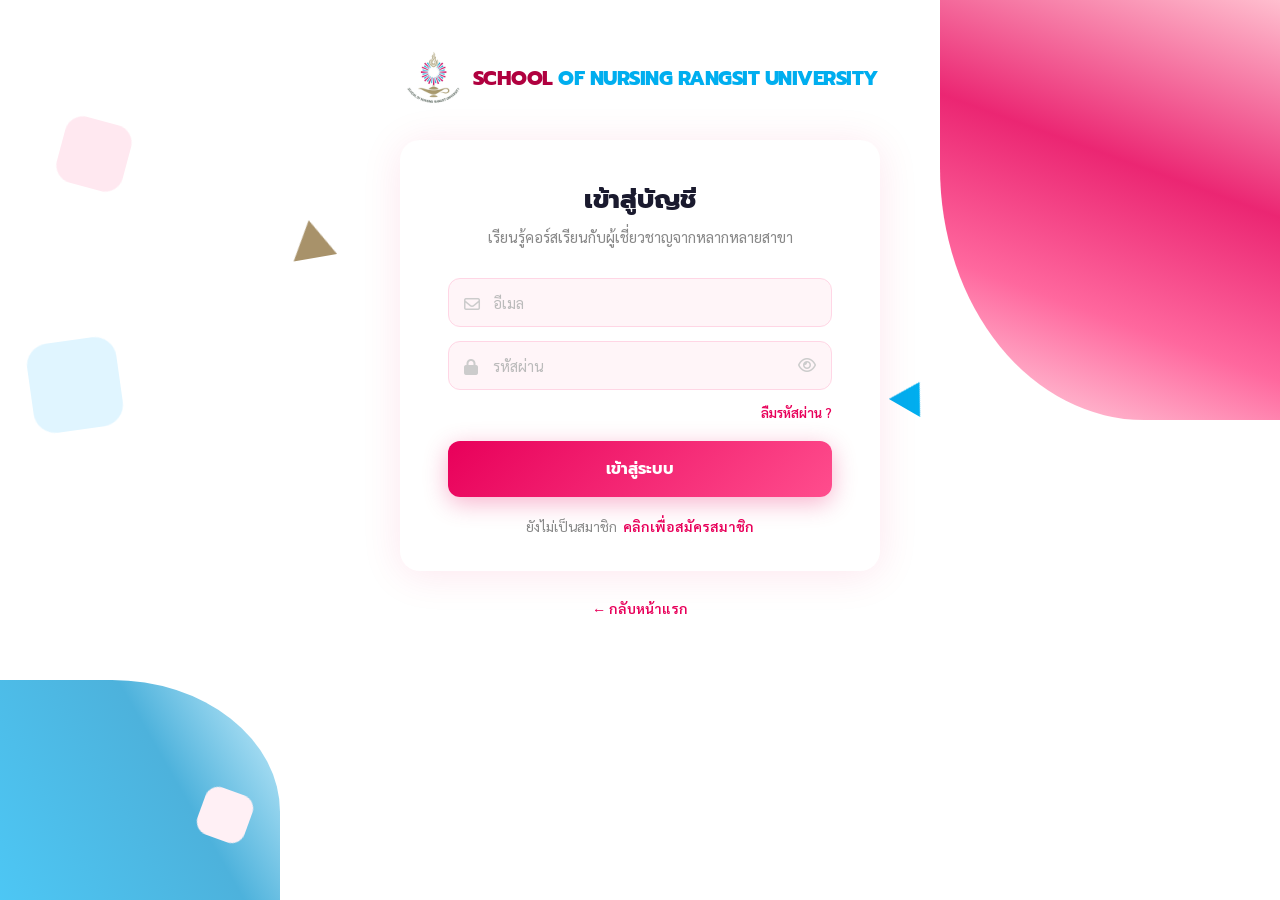
<file: assessment.html>
<!DOCTYPE html>
<html lang="th">
<head>
<meta charset="UTF-8">
<meta name="viewport" content="width=device-width, initial-scale=1.0">
<title>แบบทดสอบ — SCHOOL OF NURSING RANGSIT UNIVERSITY</title>
<link rel="icon" type="image/jpg" href="https://raw.githubusercontent.com/airsrevice-collab/Antos/main/logo.jpg">
<link href="https://fonts.googleapis.com/css2?family=Prompt:wght@300;400;500;600;700;800;900&family=Sarabun:wght@300;400;500;600&display=swap" rel="stylesheet">
<link rel="stylesheet" href="https://cdnjs.cloudflare.com/ajax/libs/font-awesome/6.5.0/css/all.min.css">
<link rel="stylesheet" href="responsive.css">
<style>
:root{--pink:#E8005A;--pink-light:#FF4D8D;--blue:#00AEEF;--gold:#A8926A;--purple:#7C3AED;--purple-light:#9B59D0;--bg:#F8F9FC;--text:#1A1A2E;--text-muted:#6b7280;--border:#e5e7eb;--radius:16px;--shadow:0 4px 24px rgba(0,0,0,0.07)}
*{box-sizing:border-box;margin:0;padding:0}
body{font-family:'Sarabun',sans-serif;background:var(--bg);color:var(--text);min-height:100vh;display:flex}

/* SIDEBAR */
.sidebar{width:220px;min-height:100vh;background:#fff;border-right:1px solid var(--border);padding:24px 0;display:flex;flex-direction:column;position:fixed;top:0;left:0;bottom:0}
.sidebar-logo{padding:0 20px 24px;border-bottom:1px solid var(--border);margin-bottom:16px}
.sidebar-logo img{width:36px;height:36px;object-fit:contain;border-radius:8px}
.sidebar-menu{padding:0 12px;flex:1}
.sidebar-label{font-size:11px;font-weight:700;color:var(--text-muted);letter-spacing:1.5px;text-transform:uppercase;padding:8px 8px 4px;margin-bottom:4px}
.sidebar-item{display:flex;align-items:center;gap:10px;padding:10px 12px;border-radius:10px;text-decoration:none;font-size:14px;color:var(--text-muted);transition:all .2s;cursor:pointer;margin-bottom:2px}
.sidebar-item:hover{background:#f3f4f6;color:var(--text)}
.sidebar-item.active{background:rgba(124,58,237,0.08);color:var(--purple)}
.sidebar-item i{width:18px;font-size:15px}
.sidebar-footer{padding:16px 20px;border-top:1px solid var(--border)}
.sidebar-footer a{display:flex;align-items:center;gap:8px;font-size:13px;color:var(--text-muted);text-decoration:none;transition:color .2s}
.sidebar-footer a:hover{color:var(--purple)}

/* MAIN */
.main{margin-left:220px;flex:1;padding:40px 48px;min-height:100vh}

/* HEADER NAV */
.top-nav{display:flex;justify-content:flex-end;margin-bottom:40px}
.top-avatar{width:40px;height:40px;border-radius:50%;background:linear-gradient(135deg,var(--pink),var(--pink-light));display:flex;align-items:center;justify-content:center;font-family:'Prompt',sans-serif;font-size:16px;font-weight:700;color:#fff;cursor:pointer}

/* PAGE: LIST */
.page-title{font-family:'Prompt',sans-serif;font-size:28px;font-weight:800;color:var(--text);margin-bottom:12px;display:flex;align-items:center;gap:12px}
.page-title-dot{width:28px;height:28px;border-radius:50%;background:linear-gradient(135deg,var(--purple),var(--purple-light));display:flex;align-items:center;justify-content:center;color:#fff;font-size:14px}
.page-sub{font-size:15px;color:var(--text-muted);line-height:1.7;margin-bottom:36px;max-width:600px}

.providers-grid{display:grid;grid-template-columns:repeat(2,1fr);gap:20px;max-width:860px}
.provider-card{background:#fff;border-radius:16px;overflow:hidden;box-shadow:var(--shadow);border:1px solid var(--border);transition:all .2s;cursor:pointer}
.provider-card:hover{transform:translateY(-4px);box-shadow:0 12px 32px rgba(0,0,0,0.1);border-color:var(--purple)}
.provider-thumb{height:180px;background:#f3f4f6;display:flex;align-items:center;justify-content:center;padding:24px}
.provider-thumb img{max-width:160px;max-height:120px;object-fit:contain}
.provider-body{padding:20px 24px}
.provider-label{font-size:11px;font-weight:700;color:var(--text-muted);letter-spacing:1px;text-transform:uppercase;margin-bottom:8px}
.provider-name{font-family:'Prompt',sans-serif;font-size:17px;font-weight:700;color:var(--text);margin-bottom:10px}
.provider-desc{font-size:13px;color:var(--text-muted);line-height:1.6;margin-bottom:16px;display:-webkit-box;-webkit-line-clamp:2;-webkit-box-orient:vertical;overflow:hidden}
.provider-count{display:flex;align-items:center;gap:6px;font-size:13px;color:var(--text-muted)}
.provider-count i{color:var(--purple)}

/* PAGE: INTRO */
.intro-wrap{display:grid;grid-template-columns:1fr 1fr;gap:60px;align-items:center;max-width:960px;margin:60px auto 0}
.intro-greeting{font-size:16px;color:var(--text-muted);margin-bottom:12px}
.intro-greeting span{font-weight:700;color:var(--text)}
.intro-heading{font-family:'Prompt',sans-serif;font-size:20px;font-weight:700;color:var(--text-muted);margin-bottom:8px}
.intro-title{font-family:'Prompt',sans-serif;font-size:52px;font-weight:900;color:var(--purple);line-height:1.05;margin-bottom:12px}
.intro-sub{font-family:'Prompt',sans-serif;font-size:20px;font-weight:600;color:var(--text);margin-bottom:24px}
.intro-list{list-style:none;display:flex;flex-direction:column;gap:10px;margin-bottom:32px}
.intro-list li{display:flex;align-items:center;gap:10px;font-size:15px;color:var(--text-muted)}
.intro-list li i{color:var(--purple);font-size:16px}
.btn-start{background:linear-gradient(135deg,var(--purple),var(--purple-light));color:#fff;border:none;padding:14px 36px;border-radius:10px;font-family:'Prompt',sans-serif;font-size:16px;font-weight:700;cursor:pointer;transition:all .2s;box-shadow:0 6px 24px rgba(124,58,237,0.3)}
.btn-start:hover{transform:translateY(-2px)}
.intro-visual{position:relative}
.intro-visual img{width:100%;border-radius:16px;object-fit:cover}
.skill-badge{position:absolute;background:#fff;border-radius:12px;padding:8px 14px;box-shadow:0 4px 16px rgba(0,0,0,0.12);display:flex;align-items:center;gap:8px;font-size:12px;font-weight:600;color:var(--text)}
.skill-badge.top{top:20px;right:-10px}
.skill-badge.mid{bottom:80px;left:-20px}
.skill-badge.bot{bottom:20px;right:20px}
.skill-badge img{width:24px;height:24px;object-fit:contain}

/* PAGE: SELECT */
.select-wrap{text-align:center;margin-bottom:40px}
.select-title{font-family:'Prompt',sans-serif;font-size:26px;font-weight:800;color:var(--text);margin-bottom:8px}
.select-title span{color:var(--purple)}
.select-sub{font-size:15px;color:var(--text-muted)}
.progress-bar{width:200px;height:4px;background:var(--border);border-radius:99px;margin:12px auto 0;overflow:hidden}
.progress-fill{height:100%;background:var(--purple);border-radius:99px;transition:width .3s}

.skills-grid{display:grid;grid-template-columns:repeat(2,1fr);gap:16px;max-width:780px;margin:0 auto 24px}
.skill-card{background:#fff;border:1.5px solid var(--border);border-radius:14px;padding:20px 24px;display:flex;align-items:center;gap:16px;cursor:pointer;transition:all .2s;text-align:left}
.skill-card:hover{border-color:var(--purple);background:rgba(124,58,237,0.04)}
.skill-card-icon{width:44px;height:44px;border-radius:10px;background:#f3f4f6;display:flex;align-items:center;justify-content:center;font-size:22px;flex-shrink:0}
.skill-card-info{}
.skill-card-name{font-family:'Prompt',sans-serif;font-size:15px;font-weight:700;color:var(--text);margin-bottom:4px}
.skill-card-meta{font-size:12px;color:var(--text-muted)}
.skill-card-btn{margin-left:auto;background:transparent;border:1.5px solid var(--purple);color:var(--purple);padding:6px 14px;border-radius:8px;font-size:12px;font-weight:700;cursor:pointer;white-space:nowrap;font-family:'Sarabun',sans-serif;transition:all .2s;flex-shrink:0}
.skill-card-btn:hover{background:var(--purple);color:#fff}

.suggest-box{background:var(--purple);border-radius:14px;padding:24px 32px;text-align:center;max-width:780px;margin:0 auto}
.suggest-title{font-family:'Prompt',sans-serif;font-size:16px;font-weight:700;color:#fff;margin-bottom:12px}
.suggest-btn{background:transparent;border:2px solid rgba(255,255,255,0.5);color:#fff;padding:10px 24px;border-radius:8px;font-family:'Prompt',sans-serif;font-size:14px;font-weight:700;cursor:pointer;transition:all .2s}
.suggest-btn:hover{background:rgba(255,255,255,0.15)}

/* MODAL */
.modal-overlay{position:fixed;inset:0;background:rgba(0,0,0,0.3);z-index:999;display:flex;align-items:center;justify-content:center;opacity:0;pointer-events:none;transition:opacity .2s}
.modal-overlay.show{opacity:1;pointer-events:auto}
.modal{background:#fff;border-radius:20px;padding:32px;max-width:500px;width:90%;transform:translateY(20px);transition:transform .2s;box-shadow:0 20px 60px rgba(0,0,0,0.15)}
.modal-overlay.show .modal{transform:translateY(0)}
.modal-title{font-family:'Prompt',sans-serif;font-size:20px;font-weight:800;color:var(--text);margin-bottom:12px}
.modal-desc{font-size:14px;color:var(--text-muted);line-height:1.7;margin-bottom:20px}
.modal-section-title{font-family:'Prompt',sans-serif;font-size:14px;font-weight:700;color:var(--text);margin-bottom:12px}
.modal-section-sub{font-size:12px;color:var(--purple);margin-bottom:12px}
.modal-skills{display:grid;grid-template-columns:repeat(3,1fr);gap:10px;margin-bottom:24px}
.modal-skill-item{display:flex;flex-direction:column;align-items:flex-start;gap:4px}
.modal-skill-icon{width:36px;height:36px;border-radius:8px;display:flex;align-items:center;justify-content:center;font-size:18px;margin-bottom:4px}
.modal-skill-name{font-size:12px;font-weight:700;color:var(--text)}
.modal-skill-cat{font-size:11px;color:var(--text-muted)}
.btn-modal-start{width:100%;background:linear-gradient(135deg,var(--purple),var(--purple-light));color:#fff;border:none;padding:14px;border-radius:10px;font-family:'Prompt',sans-serif;font-size:15px;font-weight:700;cursor:pointer;transition:all .2s}
.btn-modal-start:hover{transform:translateY(-1px)}

/* pages */
.page{display:none}
.page.active{display:block}
</style>
</head>
<body>

<!-- SIDEBAR -->
<div class="sidebar">
  <div class="sidebar-logo">
    <img src="https://raw.githubusercontent.com/airsrevice-collab/Antos/main/logo.jpg" alt="Logo">
  </div>
  <div class="sidebar-menu">
    <div class="sidebar-label">รายการแบบทดสอบ</div>
    <a class="sidebar-item active" onclick="showPage('list')">
      <i class="fa-regular fa-square"></i> แบบทดสอบ
    </a>
    <a class="sidebar-item" href="#">
      <i class="fa-solid fa-list-ol"></i> ผลคะแนนสอบ
    </a>
  </div>
  <div class="sidebar-footer">
    <a href="dashboard.html">
      <a class="sidebar-item" href="my-courses.html"><i class="fa-regular fa-rectangle-list"></i> การเรียนของฉัน</a>
    </a>
  </div>
</div>

<!-- MAIN -->
<div class="main">
  <div class="top-nav">
    <button class="hamburger-btn" onclick="toggleSidebar()">
      <i class="fa-solid fa-bars"></i>
    </button>
    <div class="top-avatar" id="topAvatar">J</div>
  </div>

  <!-- PAGE 1: LIST -->
  <div class="page active" id="page-list">
    <div class="page-title">
      <div class="page-title-dot"><i class="fa-solid fa-chevron-right" style="font-size:12px"></i></div>
      เส้นทางการวัดระดับของคุณเริ่มต้นที่นี่
    </div>
    <p class="page-sub">วัดระดับความเหมาะสมกับอาชีพของคุณด้วย แบบทดสอบทักษะตามสายงานอาชีพ ที่สร้างโดยผู้เชี่ยวชาญเพื่อช่วยให้คุณเตรียมพร้อมสู่เส้นทางการทำงานที่มีประสิทธภาพ</p>

    <div class="providers-grid">
      <div class="provider-card" onclick="showPage('intro')">
        <div class="provider-thumb">
          <img src="https://raw.githubusercontent.com/airsrevice-collab/Antos/main/logo.jpg" alt="RSU Nursing">
        </div>
        <div class="provider-body">
          <div class="provider-label">PROVIDER</div>
          <div class="provider-name">School of Nursing RSU</div>
          <div class="provider-desc">คณะพยาบาลศาสตร์ มหาวิทยาลัยรังสิต มุ่งมั่นพัฒนาบุคลากรทางการพยาบาลที่มีคุณภาพและมาตรฐานสากล</div>
          <div class="provider-count"><i class="fa-regular fa-book"></i> 4 Assessment</div>
        </div>
      </div>
      <div class="provider-card" onclick="showPage('intro')">
        <div class="provider-thumb" style="background:#f9f9f9">
          <div style="font-family:'Prompt',sans-serif;font-size:32px;font-weight:900;color:#333">DIGITAL<br><span style="color:#E8005A">ASSESSMENT</span></div>
        </div>
        <div class="provider-body">
          <div class="provider-label">PROVIDER</div>
          <div class="provider-name">Digital Assessment Thailand</div>
          <div class="provider-desc">สมาคมทดสอบทักษะดิจิทัลไทย องค์กรที่ก่อตั้งขึ้นเพื่อส่งเสริมการพัฒนาและยกระดับทักษะดิจิทัล</div>
          <div class="provider-count"><i class="fa-regular fa-book"></i> 1 Assessment</div>
        </div>
      </div>
    </div>
  </div>

  <!-- PAGE 2: INTRO -->
  <div class="page" id="page-intro">
    <div class="intro-wrap">
      <div>
        <div class="intro-greeting">👋 ยินดีต้อนรับสู่ Skill Bank <span id="introName">ผู้ใช้งาน</span>!</div>
        <div class="intro-heading">การวัดระดับทักษะด้าน</div>
        <div class="intro-title">Nursing</div>
        <div class="intro-sub">กับแบบทดสอบโดยผู้เชี่ยวชาญของเรา</div>
        <ul class="intro-list">
          <li><i class="fa-regular fa-circle-check"></i> วัดระดับทักษะดิจิทัลของคุณ</li>
          <li><i class="fa-regular fa-circle-check"></i> ส่งเสริมอาชีพของคุณ</li>
          <li><i class="fa-regular fa-circle-check"></i> ความมั่นคงในอนาคต</li>
        </ul>
        <button class="btn-start" onclick="showPage('select')">เริ่มต้นวัดระดับ</button>
      </div>
      <div class="intro-visual">
        <div style="background:linear-gradient(135deg,#f0f0f8,#e8e0ff);border-radius:20px;height:320px;display:flex;align-items:center;justify-content:center;position:relative">
          <i class="fa-solid fa-user-nurse" style="font-size:100px;color:#7C3AED;opacity:0.3"></i>
          <div class="skill-badge top">
            <i class="fa-solid fa-stethoscope" style="color:#E8005A"></i> Clinical Skills
          </div>
          <div class="skill-badge mid">
            <i class="fa-solid fa-heart-pulse" style="color:#00AEEF"></i> Patient Care
          </div>
          <div class="skill-badge bot">
            <i class="fa-solid fa-pills" style="color:#A8926A"></i> Pharmacology
          </div>
        </div>
      </div>
    </div>
  </div>

  <!-- PAGE 3: SELECT -->
  <div class="page" id="page-select">
    <div class="select-wrap">
      <div class="select-title">จาก <span>Nursing Skills</span> ตำแหน่งใดที่คุณต้องการวัดระดับ?</div>
      <div class="select-sub">เลือกคำตอบที่เกี่ยวข้องมากที่สุด 1 ข้อ</div>
      <div class="progress-bar"><div class="progress-fill" style="width:40%"></div></div>
    </div>

    <div class="skills-grid">
      <div class="skill-card" onclick="openModal('Clinical Nurse','ทักษะการพยาบาลทางคลินิก','fa-stethoscope','#E8005A',['Clinical Assessment','Patient Care','Medication Management','Documentation','Communication'])">
        <div class="skill-card-icon"><i class="fa-solid fa-stethoscope" style="color:#E8005A"></i></div>
        <div class="skill-card-info">
          <div class="skill-card-name">Clinical Nurse</div>
          <div class="skill-card-meta">Nursing Skills · 6 ทักษะ</div>
        </div>
        <button class="skill-card-btn">วัดระดับทักษะนี้</button>
      </div>
      <div class="skill-card" onclick="openModal('ICU Nurse','ทักษะการพยาบาลผู้ป่วยวิกฤต','fa-heart-pulse','#00AEEF',['Critical Care','Ventilator Management','Hemodynamic Monitoring','Emergency Response','Advanced Assessment'])">
        <div class="skill-card-icon"><i class="fa-solid fa-heart-pulse" style="color:#00AEEF"></i></div>
        <div class="skill-card-info">
          <div class="skill-card-name">ICU Nurse</div>
          <div class="skill-card-meta">Nursing Skills · 5 ทักษะ</div>
        </div>
        <button class="skill-card-btn">วัดระดับทักษะนี้</button>
      </div>
      <div class="skill-card" onclick="openModal('Community Nurse','ทักษะการพยาบาลชุมชน','fa-house-medical','#10b981',['Community Assessment','Health Promotion','Disease Prevention','Home Care','Public Health'])">
        <div class="skill-card-icon"><i class="fa-solid fa-house-medical" style="color:#10b981"></i></div>
        <div class="skill-card-info">
          <div class="skill-card-name">Community Nurse</div>
          <div class="skill-card-meta">Nursing Skills · 5 ทักษะ</div>
        </div>
        <button class="skill-card-btn">วัดระดับทักษะนี้</button>
      </div>
      <div class="skill-card" onclick="openModal('Pediatric Nurse','ทักษะการพยาบาลเด็กและวัยรุ่น','fa-baby','#A8926A',['Child Assessment','Growth Monitoring','Vaccination','Family Education','Play Therapy'])">
        <div class="skill-card-icon"><i class="fa-solid fa-baby" style="color:#A8926A"></i></div>
        <div class="skill-card-info">
          <div class="skill-card-name">Pediatric Nurse</div>
          <div class="skill-card-meta">Nursing Skills · 5 ทักษะ</div>
        </div>
        <button class="skill-card-btn">วัดระดับทักษะนี้</button>
      </div>
    </div>

    <div class="suggest-box">
      <div class="suggest-title">บอกเราน้อยอยากวัดระดับทักษะด้านใด?</div>
      <button class="suggest-btn">+ แนะนำทักษะให้เรา</button>
    </div>
  </div>
</div>

<!-- MODAL -->
<div class="modal-overlay" id="modal">
  <div class="modal">
    <div class="modal-title" id="modalTitle">Clinical Nurse</div>
    <div class="modal-desc" id="modalDesc">ทักษะการพยาบาลทางคลินิก ทำหน้าที่ดูแลและให้การพยาบาลผู้ป่วยอย่างมีประสิทธิภาพ</div>
    <div class="modal-section-title">ทักษะที่จำเป็น</div>
    <div class="modal-section-sub" id="modalSub">เริ่มทักษอนแรกกันเลย!</div>
    <div class="modal-skills" id="modalSkills"></div>
    <button class="btn-modal-start" onclick="closeModal()">วัดระดับทักษะตำแหน่งนี้</button>
  </div>
</div>
<!-- Hamburger + Overlay สำหรับมือถือ -->
<div class="sidebar-overlay" id="sidebarOverlay" onclick="closeSidebar()"></div>
  
<script>
const user = JSON.parse(localStorage.getItem('user') || 'null');
if (!user) {
  window.location.href = 'Login.html';
} else {
  document.getElementById('topAvatar').textContent = user.firstName.charAt(0).toUpperCase();
  document.getElementById('introName').textContent = user.firstName + ' ' + user.lastName + '!';
}

function showPage(name) {
  document.querySelectorAll('.page').forEach(p => p.classList.remove('active'));
  document.getElementById('page-' + name).classList.add('active');
  document.querySelectorAll('.sidebar-item').forEach(i => i.classList.remove('active'));
}

const skillColors = {
  'fa-stethoscope': '#E8005A',
  'fa-heart-pulse': '#00AEEF', 
  'fa-house-medical': '#10b981',
  'fa-baby': '#A8926A',
  'fa-pills': '#7C3AED',
  'fa-syringe': '#FF6B35'
};

function openModal(title, desc, icon, color, skills) {
  document.getElementById('modalTitle').textContent = title;
  document.getElementById('modalDesc').textContent = desc + ' ทำหน้าที่ดูแลผู้ป่วยและให้การพยาบาลอย่างมีคุณภาพและมาตรฐาน ตามหลักวิชาชีพพยาบาลสากล';
  document.getElementById('modalSub').textContent = 'เริ่มทักษอนแรกกันเลย!';
  
  const icons = ['fa-stethoscope','fa-heart-pulse','fa-pills','fa-syringe','fa-house-medical'];
  const colors = ['#E8005A','#00AEEF','#7C3AED','#FF6B35','#10b981'];
  
  document.getElementById('modalSkills').innerHTML = skills.map((s, i) => `
    <div class="modal-skill-item">
      <div class="modal-skill-icon" style="background:${colors[i%colors.length]}20">
        <i class="fa-solid ${icons[i%icons.length]}" style="color:${colors[i%colors.length]};font-size:18px"></i>
      </div>
      <div class="modal-skill-name">${s}</div>
      <div class="modal-skill-cat">Nursing Skills</div>
    </div>
  `).join('');
  
  document.getElementById('modal').classList.add('show');
}

function closeModal() {
  document.getElementById('modal').classList.remove('show');
}

document.getElementById('modal').addEventListener('click', function(e) {
  if (e.target === this) closeModal();
});

function toggleSidebar() {
  document.querySelector('.sidebar').classList.toggle('open');
  document.getElementById('sidebarOverlay').classList.toggle('show');
}
function closeSidebar() {
  document.querySelector('.sidebar').classList.remove('open');
  document.getElementById('sidebarOverlay').classList.remove('show');
}
</script>
</body>
</html>
</file>
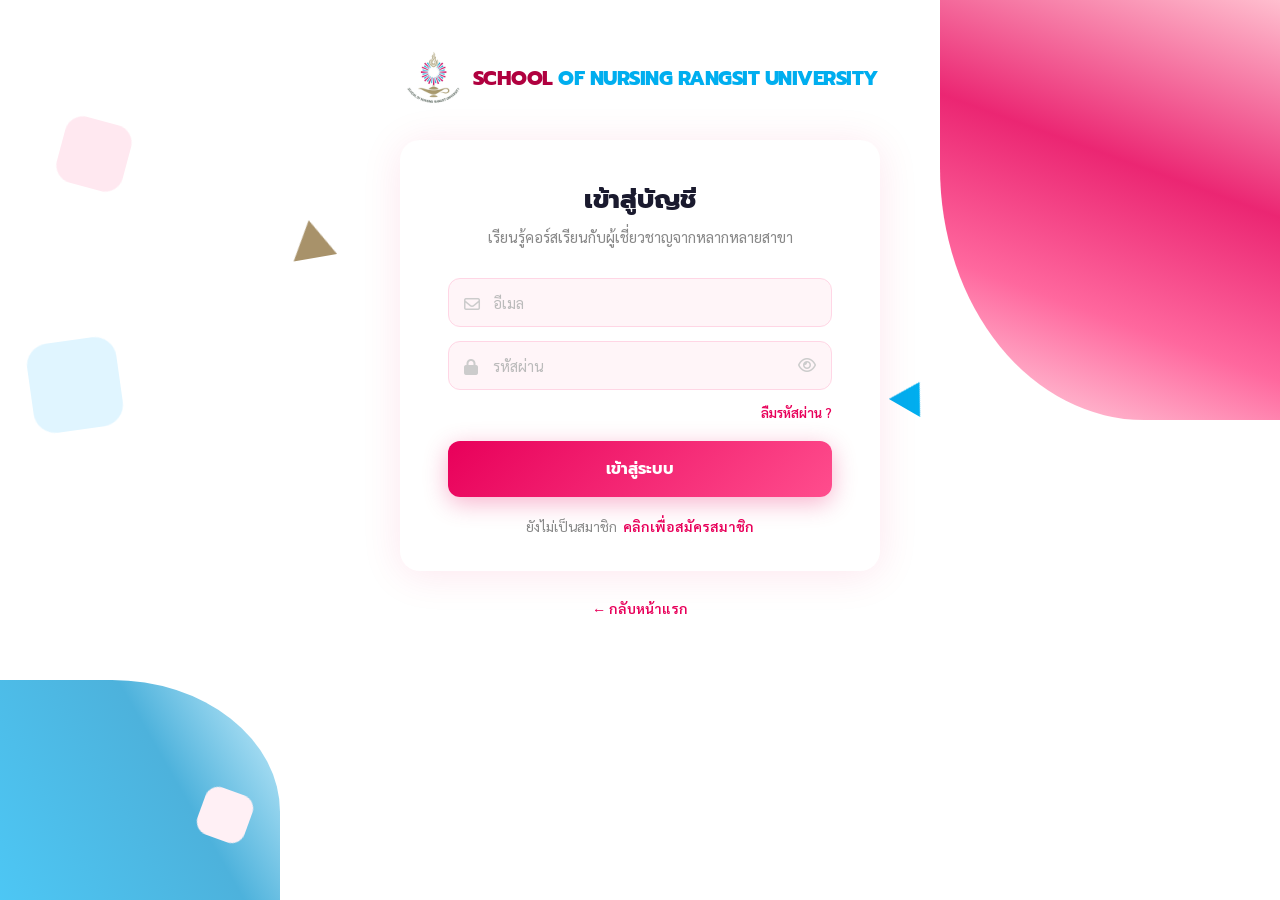
<file: Login.html>
<!DOCTYPE html>
<html lang="th">
<head>
<meta charset="UTF-8">
<meta name="viewport" content="width=device-width, initial-scale=1.0">
<title>เข้าสู่ระบบ — SCHOOL OF NURSING RANGSIT UNIVERSITY<</title>
<link rel="icon" type="image/jpg" href="https://raw.githubusercontent.com/airsrevice-collab/Antos/main/nav-logo.jpg">
<link href="https://fonts.googleapis.com/css2?family=Prompt:wght@400;500;600;700;800;900&family=Sarabun:wght@300;400;500;600&display=swap" rel="stylesheet">
<link rel="stylesheet" href="https://cdnjs.cloudflare.com/ajax/libs/font-awesome/6.5.0/css/all.min.css">
<link rel="stylesheet" href="responsive.css">
<style>
*{box-sizing:border-box;margin:0;padding:0}
body{font-family:'Sarabun',sans-serif;background:#fff;min-height:100vh;display:flex;flex-direction:column;align-items:center;overflow:hidden;position:relative}

/* BG SHAPES — สีจาก logo */
.bg-shape-tr{position:fixed;top:0;right:0;width:340px;height:420px;background:linear-gradient(200deg,#FFB3C6 0%,#E8005A 40%,#FF4D8D 70%,#FFD6E0 100%);border-radius:0 0 0 60%;opacity:.85;z-index:0}
.bg-shape-bl{position:fixed;bottom:0;left:0;width:280px;height:220px;background:linear-gradient(60deg,#00AEEF 0%,#0090CC 60%,#B8E8FA 100%);border-radius:0 60% 0 0;opacity:.7;z-index:0}
.bg-sq1{position:fixed;left:60px;top:120px;width:68px;height:68px;background:#FFE8F0;border-radius:18px;transform:rotate(15deg);z-index:0}
.bg-sq2{position:fixed;left:30px;top:340px;width:90px;height:90px;background:#E0F5FF;border-radius:22px;transform:rotate(-8deg);z-index:0}
.bg-sq3{position:fixed;left:200px;bottom:60px;width:50px;height:50px;background:#FFF0F5;border-radius:14px;transform:rotate(20deg);z-index:0}
.bg-tri{position:fixed;left:290px;top:220px;width:0;height:0;border-left:22px solid transparent;border-right:22px solid transparent;border-bottom:38px solid #A8926A;transform:rotate(-10deg);z-index:0}
.bg-tri2{position:fixed;right:350px;top:380px;width:0;height:0;border-left:18px solid transparent;border-right:18px solid transparent;border-bottom:30px solid #00AEEF;transform:rotate(30deg);z-index:0}

/* LOGO */
.logo-wrap{margin-top:48px;margin-bottom:32px;display:flex;align-items:center;gap:10px;position:relative;z-index:10;text-decoration:none}
.logo-icon{width:60px;height:60px;object-fit:contain;border-radius:0;background:transparent;border:none}
.logo-text{font-family:'Prompt',sans-serif;font-size:20px;font-weight:800;color:#B0003F;letter-spacing:-0.5px}
.logo-text span{color:#00AEEF}

/* CARD */
.card{background:#fff;border-radius:20px;padding:40px 48px 36px;width:100%;max-width:480px;position:relative;z-index:10;box-shadow:0 4px 40px rgba(232,0,90,0.1)}
.card-title{font-family:'Prompt',sans-serif;font-size:26px;font-weight:800;color:#1A1A2E;text-align:center;margin-bottom:8px}
.card-sub{font-size:15px;color:#888;text-align:center;margin-bottom:32px}
.card-sub span{color:#E8005A;font-weight:600}

/* INPUTS */
.input-wrap{position:relative;margin-bottom:14px}
.input-icon{position:absolute;left:16px;top:50%;transform:translateY(-50%);font-size:16px;color:#ccc}
.input-wrap input{width:100%;background:#FFF5F8;border:1.5px solid #FFD6E5;border-radius:12px;padding:14px 44px 14px 44px;font-family:'Sarabun',sans-serif;font-size:15px;color:#333;outline:none;transition:border .2s}
.input-wrap input:focus{border-color:#E8005A;background:#FFFAFC}
.input-wrap input::placeholder{color:#bbb}
.pw-toggle{position:absolute;right:16px;top:50%;transform:translateY(-50%);cursor:pointer;font-size:16px;color:#ccc;background:none;border:none;padding:0}
.pw-toggle:hover{color:#E8005A}

.forgot-link{display:block;text-align:right;color:#E8005A;font-size:13px;font-weight:600;text-decoration:none;margin-bottom:20px;margin-top:4px}
.forgot-link:hover{text-decoration:underline}

.btn-submit{width:100%;background:linear-gradient(135deg,#E8005A,#FF4D8D);color:#fff;border:none;padding:16px;border-radius:12px;font-family:'Prompt',sans-serif;font-size:16px;font-weight:700;cursor:pointer;transition:all .2s;box-shadow:0 6px 24px rgba(232,0,90,0.3);margin-bottom:20px}
.btn-submit:hover{transform:translateY(-1px);box-shadow:0 10px 30px rgba(232,0,90,0.4)}

.card-footer{text-align:center;font-size:14px;color:#888}
.card-footer a{color:#E8005A;font-weight:600;text-decoration:none}
.card-footer a:hover{text-decoration:underline}

.back-link{position:relative;z-index:10;margin-top:28px;display:flex;align-items:center;gap:8px;color:#E8005A;font-size:14px;font-weight:600;text-decoration:none;transition:opacity .2s}
.back-link:hover{opacity:.75}

/* POPUP */
.popup-overlay{position:fixed;inset:0;background:rgba(0,0,0,0.4);z-index:999;display:flex;align-items:center;justify-content:center;opacity:0;pointer-events:none;transition:opacity .3s}
.popup-overlay.show{opacity:1;pointer-events:auto}
.popup-box{background:#fff;border-radius:24px;padding:40px 36px;text-align:center;max-width:360px;width:90%;transform:translateY(30px) scale(0.95);transition:all .3s;box-shadow:0 20px 60px rgba(232,0,90,0.2)}
.popup-overlay.show .popup-box{transform:translateY(0) scale(1)}
.popup-icon{width:72px;height:72px;border-radius:50%;display:flex;align-items:center;justify-content:center;margin:0 auto 20px;font-size:32px;color:#fff}
.popup-icon.success{background:linear-gradient(135deg,#E8005A,#FF4D8D)}
.popup-icon.error{background:linear-gradient(135deg,#ef4444,#f87171)}
.popup-title{font-family:'Prompt',sans-serif;font-size:22px;font-weight:800;color:#1A1A2E;margin-bottom:8px}
.popup-sub{font-size:14px;color:#888;line-height:1.6;margin-bottom:24px}
.popup-btn{border:none;padding:14px 40px;border-radius:12px;font-family:'Prompt',sans-serif;font-size:15px;font-weight:700;cursor:pointer;transition:all .2s}
.popup-btn.success{background:linear-gradient(135deg,#E8005A,#FF4D8D);color:#fff;box-shadow:0 6px 20px rgba(232,0,90,0.3)}
.popup-btn.error{background:linear-gradient(135deg,#ef4444,#f87171);color:#fff}
.popup-btn:hover{transform:translateY(-1px)}
</style>
</head>
<body>

<!-- BG -->
<div class="bg-shape-tr"></div>
<div class="bg-shape-bl"></div>
<div class="bg-sq1"></div>
<div class="bg-sq2"></div>
<div class="bg-sq3"></div>
<div class="bg-tri"></div>
<div class="bg-tri2"></div>

<!-- LOGO -->
<a class="logo-wrap" href="index.html">
  <img 
    src="logo.jpg" 
    alt="Logo"
    class="logo-icon"
  >
  <div class="logo-text">SCHOOL <span>OF NURSING RANGSIT UNIVERSITY</span></div>
</a>

<!-- CARD -->
<div class="card">
  <div class="card-title">เข้าสู่บัญชี</div>
  <div class="card-sub">เรียนรู้คอร์สเรียนกับผู้เชี่ยวชาญจากหลากหลายสาขา</div>

 <div class="input-wrap">
  <span class="input-icon"><i class="fa-regular fa-envelope"></i></span>
  <input type="email" placeholder="อีเมล">
</div>

<div class="input-wrap">
  <span class="input-icon"><i class="fa-solid fa-lock"></i></span>
  <input type="password" id="pw" placeholder="รหัสผ่าน">
  <button class="pw-toggle" id="pw-btn" onclick="togglePw('pw','pw-btn')">
    <i class="fa-regular fa-eye"></i>
  </button>
</div>
  <a href="Forgot_password.html" class="forgot-link">ลืมรหัสผ่าน ?</a>

  <button class="btn-submit">เข้าสู่ระบบ</button>

  <div class="card-footer">
    ยังไม่เป็นสมาชิก &nbsp;<a href="Register.html">คลิกเพื่อสมัครสมาชิก</a>
  </div>
</div>

<!-- Success Popup -->
<div class="popup-overlay" id="successPopup">
  <div class="popup-box">
    <div class="popup-icon success"><i class="fa-solid fa-check"></i></div>
    <div class="popup-title">เข้าสู่ระบบสำเร็จ!</div>
    <div class="popup-sub">ยินดีต้อนรับกลับมา<br>กำลังพาคุณไปหน้าหลัก...</div>
    <button class="popup-btn success" onclick="window.location.href='index.html'">ไปหน้าหลัก →</button>
  </div>
</div>

<!-- Error Popup -->
<div class="popup-overlay" id="errorPopup">
  <div class="popup-box">
    <div class="popup-icon error"><i class="fa-solid fa-xmark"></i></div>
    <div class="popup-title" id="errorTitle">เกิดข้อผิดพลาด</div>
    <div class="popup-sub" id="errorMsg">กรุณาลองใหม่อีกครั้ง</div>
    <button class="popup-btn error" onclick="document.getElementById('errorPopup').classList.remove('show')">ลองใหม่</button>
  </div>
</div>
<a href="index.html" class="back-link">← กลับหน้าแรก</a>

<script>
function togglePw(id, btnId) {
  const input = document.getElementById(id);
  const icon = document.getElementById(btnId).querySelector('i');
  if (input.type === 'password') {
    input.type = 'text';
    icon.className = 'fa-regular fa-eye-slash';
  } else {
    input.type = 'password';
    icon.className = 'fa-regular fa-eye';
  }
}

function showError(title, msg) {
  document.getElementById('errorTitle').textContent = title;
  document.getElementById('errorMsg').textContent   = msg;
  document.getElementById('errorPopup').classList.add('show');
}

document.querySelector('.btn-submit').addEventListener('click', async () => {
  const btn      = document.querySelector('.btn-submit');
  const email    = document.querySelector('input[type=email]').value;
  const password = document.getElementById('pw').value;

  if (!email || !password) {
    showError('กรุณากรอกข้อมูล', 'กรุณากรอกอีเมลและรหัสผ่านให้ครบ');
    return;
  }

  btn.disabled = true;
  btn.textContent = 'กำลังตรวจสอบ...';

  try {
    const res = await fetch(
      'https://script.google.com/macros/s/AKfycby8haS2rTohsB-7x0skXsfUAOnBXx7S7O7q6KSEN70Z6Hy5OtN3HvPFFlVfUAPGVq3tRg/exec?email=' + encodeURIComponent(email) +
      '&password=' + encodeURIComponent(password)
    );

    const result = await res.json();

    if (result.status === 'success') {
      localStorage.setItem('user', JSON.stringify({
        firstName: result.firstName,
        lastName:  result.lastName,
        email:     email
      }));
      document.getElementById('successPopup').classList.add('show');
      setTimeout(() => { window.location.href = 'index.html'; }, 2000);
    } else {
      showError('เข้าสู่ระบบไม่สำเร็จ', 'อีเมลหรือรหัสผ่านไม่ถูกต้อง');
      btn.disabled = false;
      btn.textContent = 'เข้าสู่ระบบ';
    }
  } catch (err) {
    showError('เกิดข้อผิดพลาด', 'ไม่สามารถเชื่อมต่อได้ กรุณาลองใหม่');
    btn.disabled = false;
    btn.textContent = 'เข้าสู่ระบบ';
  }
});
</script>
</body>
</html>
</file>
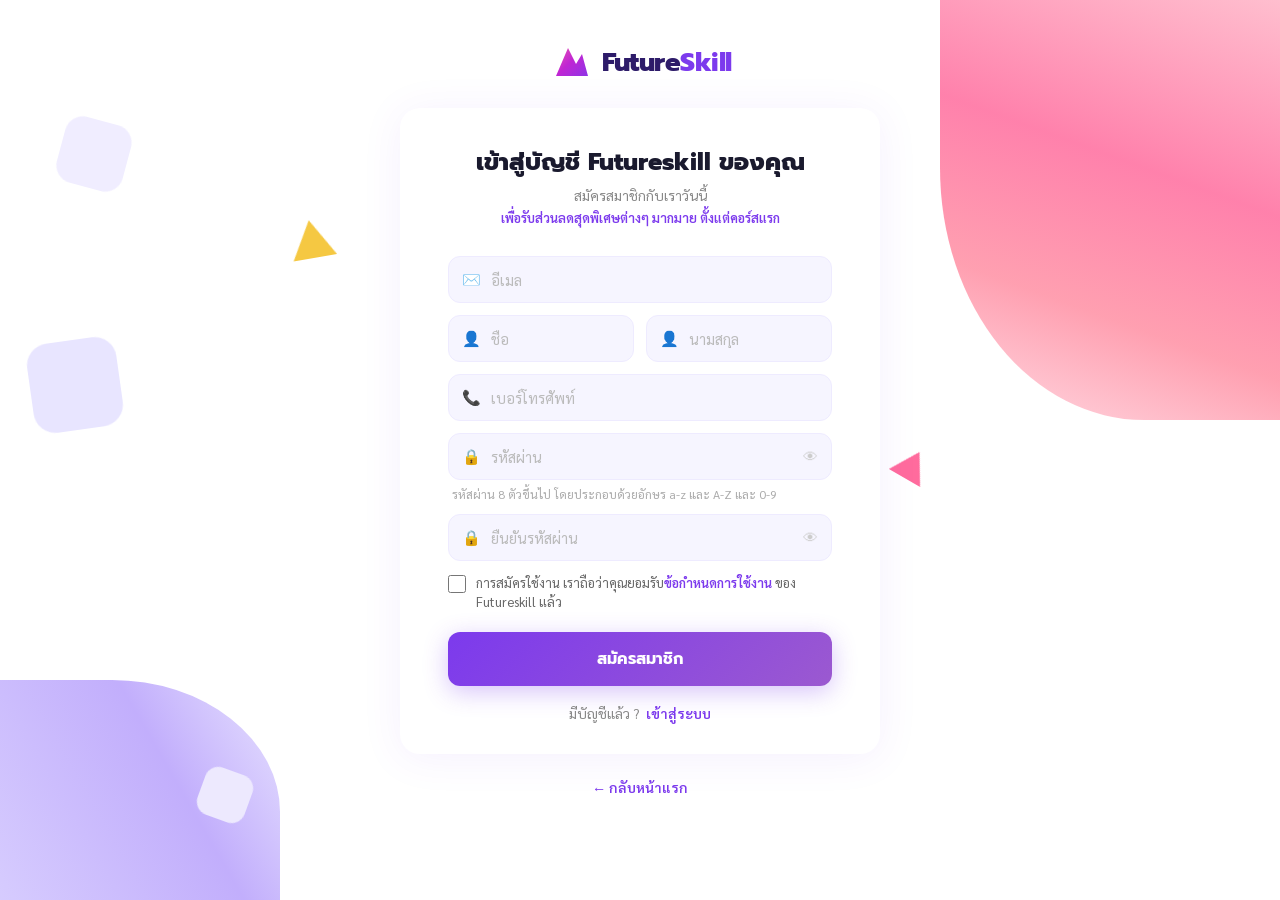
<file: Register .html>
<!DOCTYPE html>
<html lang="th">
<head>
<meta charset="UTF-8">
<meta name="viewport" content="width=device-width, initial-scale=1.0">
<title>สมัครสมาชิก — SkillForge</title>
<link href="https://fonts.googleapis.com/css2?family=Prompt:wght@400;500;600;700;800;900&family=Sarabun:wght@300;400;500;600&display=swap" rel="stylesheet">
<style>
*{box-sizing:border-box;margin:0;padding:0}
body{font-family:'Sarabun',sans-serif;background:#fff;min-height:100vh;display:flex;flex-direction:column;align-items:center;overflow-x:hidden;position:relative;padding-bottom:48px}
.bg-shape-tr{position:fixed;top:0;right:0;width:340px;height:420px;background:linear-gradient(200deg,#FFB3C6 0%,#FF6B9D 40%,#FF8FA3 70%,#FFD6E0 100%);border-radius:0 0 0 60%;opacity:.85;z-index:0}
.bg-shape-bl{position:fixed;bottom:0;left:0;width:280px;height:220px;background:linear-gradient(60deg,#C4B5FD 0%,#A78BFA 60%,#DDD6FE 100%);border-radius:0 60% 0 0;opacity:.7;z-index:0}
.bg-sq1{position:fixed;left:60px;top:120px;width:68px;height:68px;background:#F0EDFF;border-radius:18px;transform:rotate(15deg);z-index:0}
.bg-sq2{position:fixed;left:30px;top:340px;width:90px;height:90px;background:#E8E5FF;border-radius:22px;transform:rotate(-8deg);z-index:0}
.bg-sq3{position:fixed;left:200px;bottom:80px;width:50px;height:50px;background:#EDE9FE;border-radius:14px;transform:rotate(20deg);z-index:0}
.bg-tri{position:fixed;left:290px;top:220px;width:0;height:0;border-left:22px solid transparent;border-right:22px solid transparent;border-bottom:38px solid #F5C842;transform:rotate(-10deg);z-index:0}
.bg-tri2{position:fixed;right:350px;top:50%;width:0;height:0;border-left:18px solid transparent;border-right:18px solid transparent;border-bottom:30px solid #FF6B9D;transform:rotate(30deg);z-index:0}

.logo-wrap{margin-top:40px;margin-bottom:24px;display:flex;align-items:center;gap:10px;position:relative;z-index:10;text-decoration:none}
.logo-icon{width:44px;height:44px}
.logo-text{font-family:'Prompt',sans-serif;font-size:26px;font-weight:800;color:#2D1B69;letter-spacing:-0.5px}
.logo-text span{color:#7C3AED}

.card{background:#fff;border-radius:20px;padding:36px 48px 32px;width:100%;max-width:480px;position:relative;z-index:10;box-shadow:0 4px 40px rgba(124,58,237,0.08)}
.card-title{font-family:'Prompt',sans-serif;font-size:24px;font-weight:800;color:#1A1A2E;text-align:center;margin-bottom:6px}
.card-sub{font-size:14px;color:#888;text-align:center;margin-bottom:4px}
.card-promo{font-size:13px;color:#7C3AED;font-weight:600;text-align:center;margin-bottom:28px;line-height:1.5}

.input-wrap{position:relative;margin-bottom:12px}
.input-icon{position:absolute;left:14px;top:50%;transform:translateY(-50%);font-size:15px;color:#ccc}
.input-wrap input{width:100%;background:#F6F5FF;border:1.5px solid #EEEBFF;border-radius:12px;padding:13px 42px 13px 42px;font-family:'Sarabun',sans-serif;font-size:15px;color:#333;outline:none;transition:border .2s}
.input-wrap input:focus{border-color:#7C3AED;background:#FDFCFF}
.input-wrap input::placeholder{color:#bbb}
.pw-toggle{position:absolute;right:14px;top:50%;transform:translateY(-50%);cursor:pointer;font-size:15px;color:#ccc;background:none;border:none;padding:0}
.pw-toggle:hover{color:#7C3AED}

.row-2{display:grid;grid-template-columns:1fr 1fr;gap:12px;margin-bottom:12px}
.row-2 .input-wrap{margin-bottom:0}

.pw-hint{font-size:12px;color:#aaa;margin:-6px 0 12px 4px}

.terms-row{display:flex;align-items:flex-start;gap:10px;margin-bottom:20px}
.terms-row input[type=checkbox]{width:18px;height:18px;accent-color:#7C3AED;margin-top:2px;flex-shrink:0;cursor:pointer}
.terms-row label{font-size:13px;color:#666;line-height:1.5}
.terms-row label a{color:#7C3AED;font-weight:600;text-decoration:none}
.terms-row label a:hover{text-decoration:underline}

.btn-submit{width:100%;background:linear-gradient(135deg,#7C3AED,#9B59D0);color:#fff;border:none;padding:15px;border-radius:12px;font-family:'Prompt',sans-serif;font-size:16px;font-weight:700;cursor:pointer;transition:all .2s;box-shadow:0 6px 24px rgba(124,58,237,0.3);margin-bottom:18px}
.btn-submit:hover{transform:translateY(-1px);box-shadow:0 10px 30px rgba(124,58,237,0.4)}

.card-footer{text-align:center;font-size:14px;color:#888}
.card-footer a{color:#7C3AED;font-weight:600;text-decoration:none}
.card-footer a:hover{text-decoration:underline}

.back-link{position:relative;z-index:10;margin-top:24px;display:flex;align-items:center;gap:8px;color:#7C3AED;font-size:14px;font-weight:600;text-decoration:none;transition:opacity .2s}
.back-link:hover{opacity:.75}
</style>
</head>
<body>

<div class="bg-shape-tr"></div>
<div class="bg-shape-bl"></div>
<div class="bg-sq1"></div>
<div class="bg-sq2"></div>
<div class="bg-sq3"></div>
<div class="bg-tri"></div>
<div class="bg-tri2"></div>

<a class="logo-wrap" href="index.html">
  <svg class="logo-icon" viewBox="0 0 44 44" fill="none">
    <defs><linearGradient id="lg1" x1="0" y1="0" x2="44" y2="44" gradientUnits="userSpaceOnUse"><stop offset="0%" stop-color="#FF6B9D"/><stop offset="50%" stop-color="#C026D3"/><stop offset="100%" stop-color="#7C3AED"/></linearGradient></defs>
    <path d="M8 36L20 8L28 24L34 14L40 36H8Z" fill="url(#lg1)"/>
  </svg>
  <div class="logo-text">Future<span>Skill</span></div>
</a>

<div class="card">
  <div class="card-title">เข้าสู่บัญชี Futureskill ของคุณ</div>
  <div class="card-sub">สมัครสมาชิกกับเราวันนี้</div>
  <div class="card-promo">เพื่อรับส่วนลดสุดพิเศษต่างๆ มากมาย ตั้งแต่คอร์สแรก</div>

  <div class="input-wrap">
    <span class="input-icon">✉️</span>
    <input type="email" placeholder="อีเมล">
  </div>

  <div class="row-2">
    <div class="input-wrap">
      <span class="input-icon">👤</span>
      <input type="text" placeholder="ชื่อ">
    </div>
    <div class="input-wrap">
      <span class="input-icon">👤</span>
      <input type="text" placeholder="นามสกุล">
    </div>
  </div>

  <div class="input-wrap">
    <span class="input-icon">📞</span>
    <input type="tel" placeholder="เบอร์โทรศัพท์">
  </div>

  <div class="input-wrap">
    <span class="input-icon">🔒</span>
    <input type="password" id="pw1" placeholder="รหัสผ่าน">
    <button class="pw-toggle" onclick="togglePw('pw1',this)">👁</button>
  </div>
  <div class="pw-hint">รหัสผ่าน 8 ตัวขึ้นไป โดยประกอบด้วยอักษร a-z และ A-Z และ 0-9</div>

  <div class="input-wrap">
    <span class="input-icon">🔒</span>
    <input type="password" id="pw2" placeholder="ยืนยันรหัสผ่าน">
    <button class="pw-toggle" onclick="togglePw('pw2',this)">👁</button>
  </div>

  <div class="terms-row">
    <input type="checkbox" id="terms">
    <label for="terms">การสมัครใช้งาน เราถือว่าคุณยอมรับ<a href="#">ข้อกำหนดการใช้งาน</a> ของ Futureskill แล้ว</label>
  </div>

  <button class="btn-submit">สมัครสมาชิก</button>

  <div class="card-footer">
    มีบัญชีแล้ว ? &nbsp;<a href="login.html">เข้าสู่ระบบ</a>
  </div>
</div>

<a href="index.html" class="back-link">← กลับหน้าแรก</a>

<script>
function togglePw(id, btn) {
  const input = document.getElementById(id);
  if (input.type === 'password') { input.type = 'text'; btn.textContent = '🙈'; }
  else { input.type = 'password'; btn.textContent = '👁'; }
}
</script>
</body>
</html>
</file>
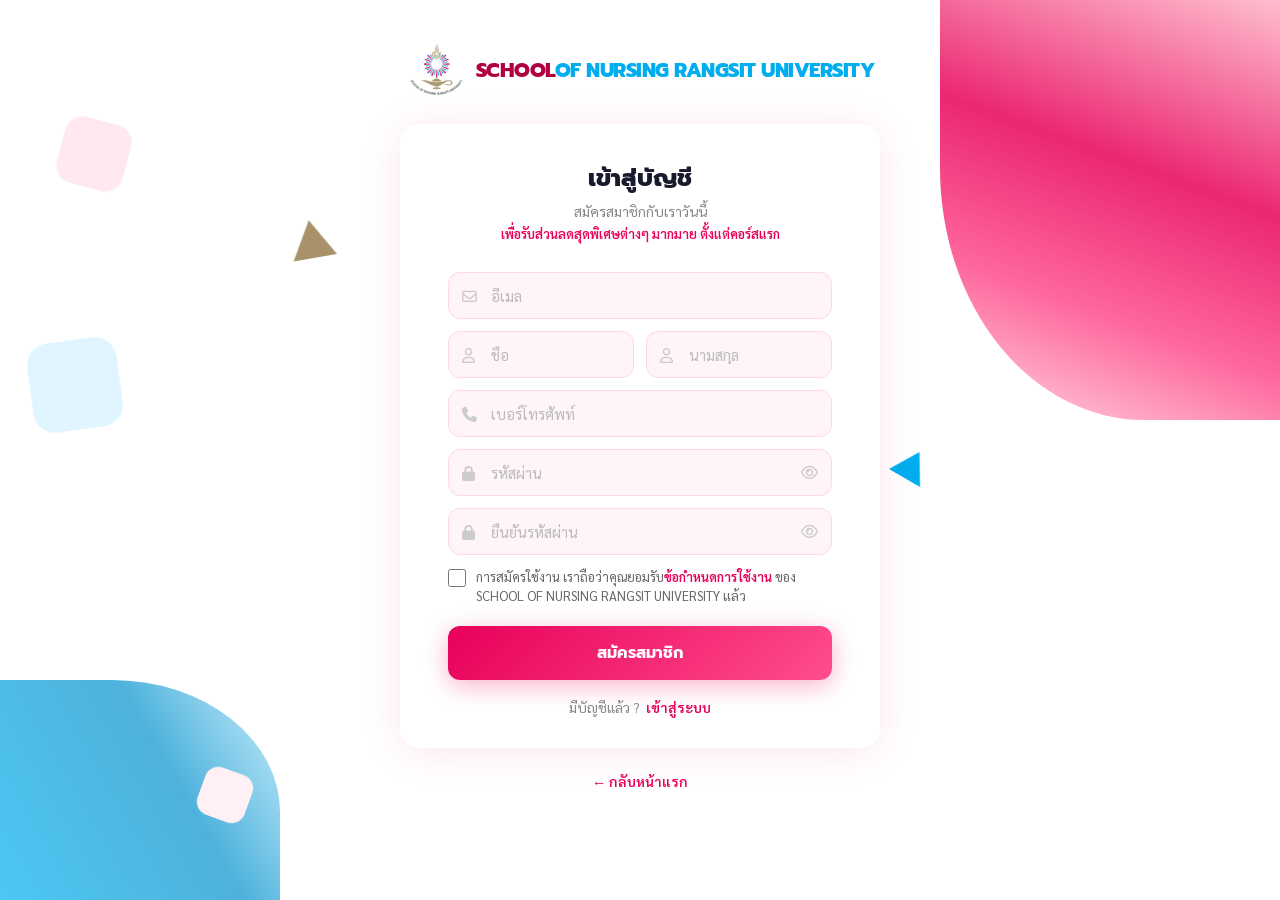
<file: Register.html>
<!DOCTYPE html>
<html lang="th">
<head>
<meta charset="UTF-8">
<meta name="viewport" content="width=device-width, initial-scale=1.0">
<title>สมัครสมาชิก — SCHOOL OF NURSING RANGSIT UNIVERSITY</title>
<link rel="icon" type="image/jpg" href="https://raw.githubusercontent.com/airsrevice-collab/Antos/main/nav-logo.jpg">
<link href="https://fonts.googleapis.com/css2?family=Prompt:wght@400;500;600;700;800;900&family=Sarabun:wght@300;400;500;600&display=swap" rel="stylesheet">
<link rel="stylesheet" href="https://cdnjs.cloudflare.com/ajax/libs/font-awesome/6.5.0/css/all.min.css">
<link rel="stylesheet" href="responsive.css">
<style>
*{box-sizing:border-box;margin:0;padding:0}
body{font-family:'Sarabun',sans-serif;background:#fff;min-height:100vh;display:flex;flex-direction:column;align-items:center;overflow-x:hidden;position:relative;padding-bottom:48px}

/* BG SHAPES — สีจาก logo */
.bg-shape-tr{position:fixed;top:0;right:0;width:340px;height:420px;background:linear-gradient(200deg,#FFB3C6 0%,#E8005A 40%,#FF4D8D 70%,#FFD6E0 100%);border-radius:0 0 0 60%;opacity:.85;z-index:0}
.bg-shape-bl{position:fixed;bottom:0;left:0;width:280px;height:220px;background:linear-gradient(60deg,#00AEEF 0%,#0090CC 60%,#B8E8FA 100%);border-radius:0 60% 0 0;opacity:.7;z-index:0}
.bg-sq1{position:fixed;left:60px;top:120px;width:68px;height:68px;background:#FFE8F0;border-radius:18px;transform:rotate(15deg);z-index:0}
.bg-sq2{position:fixed;left:30px;top:340px;width:90px;height:90px;background:#E0F5FF;border-radius:22px;transform:rotate(-8deg);z-index:0}
.bg-sq3{position:fixed;left:200px;bottom:80px;width:50px;height:50px;background:#FFF0F5;border-radius:14px;transform:rotate(20deg);z-index:0}
.bg-tri{position:fixed;left:290px;top:220px;width:0;height:0;border-left:22px solid transparent;border-right:22px solid transparent;border-bottom:38px solid #A8926A;transform:rotate(-10deg);z-index:0}
.bg-tri2{position:fixed;right:350px;top:50%;width:0;height:0;border-left:18px solid transparent;border-right:18px solid transparent;border-bottom:30px solid #00AEEF;transform:rotate(30deg);z-index:0}

.logo-wrap{margin-top:40px;margin-bottom:24px;display:flex;align-items:center;gap:10px;position:relative;z-index:10;text-decoration:none}
.logo-icon{width:60px;height:60px;object-fit:contain;border-radius:0;background:transparent;border:none}
.logo-text{font-family:'Prompt',sans-serif;font-size:20px;font-weight:800;color:#B0003F;letter-spacing:-0.5px}
.logo-text span{color:#00AEEF}

.card{background:#fff;border-radius:20px;padding:36px 48px 32px;width:100%;max-width:480px;position:relative;z-index:10;box-shadow:0 4px 40px rgba(232,0,90,0.1)}
.card-title{font-family:'Prompt',sans-serif;font-size:24px;font-weight:800;color:#1A1A2E;text-align:center;margin-bottom:6px}
.card-sub{font-size:14px;color:#888;text-align:center;margin-bottom:4px}
.card-promo{font-size:13px;color:#E8005A;font-weight:600;text-align:center;margin-bottom:28px;line-height:1.5}

.input-wrap{position:relative;margin-bottom:12px}
.input-icon{position:absolute;left:14px;top:50%;transform:translateY(-50%);font-size:15px;color:#ccc}
.input-wrap input{width:100%;background:#FFF5F8;border:1.5px solid #FFD6E5;border-radius:12px;padding:13px 42px 13px 42px;font-family:'Sarabun',sans-serif;font-size:15px;color:#333;outline:none;transition:border .2s}
.input-wrap input:focus{border-color:#E8005A;background:#FFFAFC}
.input-wrap input::placeholder{color:#bbb}
.pw-toggle{position:absolute;right:14px;top:50%;transform:translateY(-50%);cursor:pointer;font-size:15px;color:#ccc;background:none;border:none;padding:0}
.pw-toggle:hover{color:#E8005A}

.row-2{display:grid;grid-template-columns:1fr 1fr;gap:12px;margin-bottom:12px}
.row-2 .input-wrap{margin-bottom:0}

.pw-hint{font-size:12px;color:#aaa;margin:-6px 0 12px 4px}

.terms-row{display:flex;align-items:flex-start;gap:10px;margin-bottom:20px}
.terms-row input[type=checkbox]{width:18px;height:18px;accent-color:#E8005A;margin-top:2px;flex-shrink:0;cursor:pointer}
.terms-row label{font-size:13px;color:#666;line-height:1.5}
.terms-row label a{color:#E8005A;font-weight:600;text-decoration:none}
.terms-row label a:hover{text-decoration:underline}

.btn-submit{width:100%;background:linear-gradient(135deg,#E8005A,#FF4D8D);color:#fff;border:none;padding:15px;border-radius:12px;font-family:'Prompt',sans-serif;font-size:16px;font-weight:700;cursor:pointer;transition:all .2s;box-shadow:0 6px 24px rgba(232,0,90,0.3);margin-bottom:18px}
.btn-submit:hover{transform:translateY(-1px);box-shadow:0 10px 30px rgba(232,0,90,0.4)}

.card-footer{text-align:center;font-size:14px;color:#888}
.card-footer a{color:#E8005A;font-weight:600;text-decoration:none}
.card-footer a:hover{text-decoration:underline}

.back-link{position:relative;z-index:10;margin-top:24px;display:flex;align-items:center;gap:8px;color:#E8005A;font-size:14px;font-weight:600;text-decoration:none;transition:opacity .2s}
.back-link:hover{opacity:.75}

/* SUCCESS POPUP */
.popup-overlay{position:fixed;inset:0;background:rgba(0,0,0,0.4);z-index:999;display:flex;align-items:center;justify-content:center;opacity:0;pointer-events:none;transition:opacity .3s}
.popup-overlay.show{opacity:1;pointer-events:auto}
.popup-box{background:#fff;border-radius:24px;padding:40px 36px;text-align:center;max-width:360px;width:90%;transform:translateY(30px) scale(0.95);transition:all .3s;box-shadow:0 20px 60px rgba(232,0,90,0.2)}
.popup-overlay.show .popup-box{transform:translateY(0) scale(1)}
.popup-icon{width:72px;height:72px;background:linear-gradient(135deg,#E8005A,#FF4D8D);border-radius:50%;display:flex;align-items:center;justify-content:center;margin:0 auto 20px;font-size:32px;color:#fff}
.popup-title{font-family:'Prompt',sans-serif;font-size:22px;font-weight:800;color:#1A1A2E;margin-bottom:8px}
.popup-sub{font-size:14px;color:#888;line-height:1.6;margin-bottom:24px}
.popup-btn{background:linear-gradient(135deg,#E8005A,#FF4D8D);color:#fff;border:none;padding:14px 40px;border-radius:12px;font-family:'Prompt',sans-serif;font-size:15px;font-weight:700;cursor:pointer;transition:all .2s;box-shadow:0 6px 20px rgba(232,0,90,0.3)}
.popup-btn:hover{transform:translateY(-1px)}
</style>
</head>
<body>

<div class="bg-shape-tr"></div>
<div class="bg-shape-bl"></div>
<div class="bg-sq1"></div>
<div class="bg-sq2"></div>
<div class="bg-sq3"></div>
<div class="bg-tri"></div>
<div class="bg-tri2"></div>

<a class="logo-wrap" href="index.html">
  <img 
    src="logo.jpg" 
    alt="Logo"
    class="logo-icon"
  >
  <div class="logo-text">SCHOOL<span>OF NURSING RANGSIT UNIVERSITY</span></div>
</a>

<div class="card">
  <div class="card-title">เข้าสู่บัญชี</div>
  <div class="card-sub">สมัครสมาชิกกับเราวันนี้</div>
  <div class="card-promo">เพื่อรับส่วนลดสุดพิเศษต่างๆ มากมาย ตั้งแต่คอร์สแรก</div>

<div class="input-wrap">
  <span class="input-icon"><i class="fa-regular fa-envelope"></i></span>
  <input type="email" placeholder="อีเมล" autocomplete="off">
</div>

<div class="row-2">
  <div class="input-wrap">
    <span class="input-icon"><i class="fa-regular fa-user"></i></span>
    <input type="text" placeholder="ชื่อ" autocomplete="off">
  </div>
  <div class="input-wrap">
    <span class="input-icon"><i class="fa-regular fa-user"></i></span>
    <input type="text" placeholder="นามสกุล" autocomplete="off">
  </div>
</div>

<div class="input-wrap">
  <span class="input-icon"><i class="fa-solid fa-phone"></i></span>
  <input type="tel" placeholder="เบอร์โทรศัพท์" autocomplete="off">
</div>

<div class="input-wrap">
  <span class="input-icon"><i class="fa-solid fa-lock"></i></span>
  <input type="password" id="pw1" placeholder="รหัสผ่าน" autocomplete="new-password">
  <button class="pw-toggle" id="btn-pw1" onclick="togglePw('pw1','btn-pw1')">
    <i class="fa-regular fa-eye"></i>
  </button>
</div>

<div class="input-wrap">
  <span class="input-icon"><i class="fa-solid fa-lock"></i></span>
  <input type="password" id="pw2" placeholder="ยืนยันรหัสผ่าน" autocomplete="new-password">
  <button class="pw-toggle" id="btn-pw2" onclick="togglePw('pw2','btn-pw2')">
    <i class="fa-regular fa-eye"></i>
  </button>
</div>
  
  <div class="terms-row">
    <input type="checkbox" id="terms">
    <label for="terms">การสมัครใช้งาน เราถือว่าคุณยอมรับ<a href="#">ข้อกำหนดการใช้งาน</a> ของ SCHOOL OF NURSING RANGSIT UNIVERSITY แล้ว</label>
  </div>

  <button class="btn-submit">สมัครสมาชิก</button>

  <div class="card-footer">
    มีบัญชีแล้ว ? &nbsp;<a href="Login.html">เข้าสู่ระบบ</a>
  </div>
</div>

<div class="popup-overlay" id="successPopup">
  <div class="popup-box">
    <div class="popup-icon"><i class="fa-solid fa-check"></i></div>
    <div class="popup-title">สมัครสมาชิกสำเร็จ!</div>
    <div class="popup-sub">ยินดีต้อนรับสู่ SCHOOL OF NURSING<br>กรุณาเข้าสู่ระบบเพื่อเริ่มใช้งาน</div>
    <button class="popup-btn" onclick="window.location.href='Login.html'">เข้าสู่ระบบเลย →</button>
  </div>
</div>

<a href="index.html" class="back-link">← กลับหน้าแรก</a>

<script>
function togglePw(id, btnId) {
  const input = document.getElementById(id);
  const icon = document.getElementById(btnId).querySelector('i');
  if (input.type === 'password') {
    input.type = 'text';
    icon.className = 'fa-regular fa-eye-slash';
  } else {
    input.type = 'password';
    icon.className = 'fa-regular fa-eye';
  }
}

document.querySelector('.btn-submit').addEventListener('click', async () => {
  const btn = document.querySelector('.btn-submit');

  const email     = document.querySelector('input[type=email]').value;
  const firstName = document.querySelectorAll('input[type=text]')[0].value;
  const lastName  = document.querySelectorAll('input[type=text]')[1].value;
  const phone     = document.querySelector('input[type=tel]').value;
  const pw1       = document.getElementById('pw1').value;
  const pw2       = document.getElementById('pw2').value;
  const terms     = document.getElementById('terms').checked;

  if (!email || !firstName || !lastName || !phone || !pw1) {
    alert('กรุณากรอกข้อมูลให้ครบ'); return;
  }
  if (pw1 !== pw2) {
    alert('รหัสผ่านไม่ตรงกัน'); return;
  }
  if (!terms) {
    alert('กรุณายอมรับข้อกำหนดการใช้งาน'); return;
  }

  // ปิดปุ่มทันทีกันกดซ้ำ
  btn.disabled = true;
  btn.textContent = 'กำลังสมัคร...';

  try {
    const res = await fetch('https://script.google.com/macros/s/AKfycby8haS2rTohsB-7x0skXsfUAOnBXx7S7O7q6KSEN70Z6Hy5OtN3HvPFFlVfUAPGVq3tRg/exec', {
      method: 'POST',
      body: JSON.stringify({ email, firstName, lastName, phone, password: pw1})
    });

    const result = await res.json();
    if (result.status === 'success') {
      document.getElementById('successPopup').classList.add('show');
    }
  } catch (err) {
    alert('เกิดข้อผิดพลาด กรุณาลองใหม่');
    btn.disabled = false;
    btn.textContent = 'สมัครสมาชิก';
  }
});
</script>
</body>
</html>
</file>
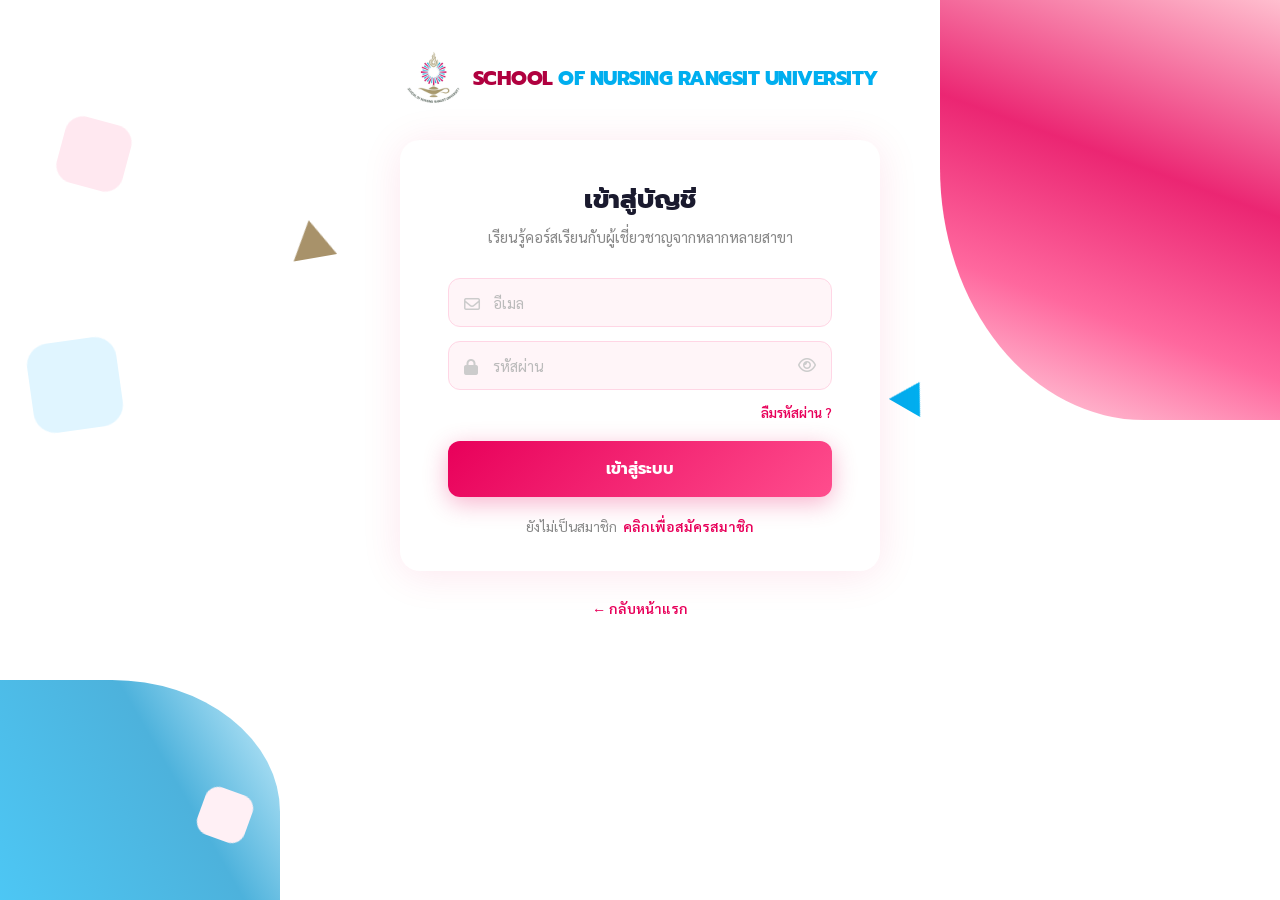
<file: study-plan-create.html>
<!DOCTYPE html>
<html lang="th">
<head>
<meta charset="UTF-8">
<meta name="viewport" content="width=device-width, initial-scale=1.0">
<title>สร้างแผนการเรียน — SCHOOL OF NURSING RANGSIT UNIVERSITY</title>
<link rel="icon" type="image/jpg" href="https://raw.githubusercontent.com/airsrevice-collab/Antos/main/logo.jpg">
<link href="https://fonts.googleapis.com/css2?family=Prompt:wght@300;400;500;600;700;800;900&family=Sarabun:wght@300;400;500;600&display=swap" rel="stylesheet">
<link rel="stylesheet" href="https://cdnjs.cloudflare.com/ajax/libs/font-awesome/6.5.0/css/all.min.css">
<link rel="stylesheet" href="responsive.css">
<style>
:root{--purple:#7C3AED;--purple-light:#9B59D0;--pink:#E8005A;--pink-light:#FF4D8D;--blue:#00AEEF;--bg:#F8F9FC;--text:#1A1A2E;--text-muted:#6b7280;--border:#e5e7eb;--shadow:0 4px 24px rgba(0,0,0,0.07)}
*{box-sizing:border-box;margin:0;padding:0}
body{font-family:'Sarabun',sans-serif;background:var(--bg);color:var(--text);min-height:100vh}

/* TOP NAV */
.top-nav{background:#fff;border-bottom:1px solid var(--border);padding:0 5%;height:60px;display:flex;align-items:center;justify-content:space-between;position:sticky;top:0;z-index:100}
.nav-logo{display:flex;align-items:center;gap:8px;text-decoration:none}
.nav-logo img{width:32px;height:32px;object-fit:contain;border-radius:6px}
.nav-logo-text{font-family:'Prompt',sans-serif;font-size:14px;font-weight:800;color:#B0003F}
.nav-logo-text span{color:var(--blue)}
.nav-right{display:flex;align-items:center;gap:12px}
.top-avatar{width:34px;height:34px;border-radius:50%;background:linear-gradient(135deg,var(--pink),var(--pink-light));display:flex;align-items:center;justify-content:center;font-family:'Prompt',sans-serif;font-size:14px;font-weight:700;color:#fff;cursor:pointer}

/* STEPPER */
.stepper-wrap{background:#fff;border-bottom:1px solid var(--border);padding:20px 5%;position:relative}
.close-btn{position:absolute;left:24px;top:50%;transform:translateY(-50%);width:32px;height:32px;border-radius:50%;border:1.5px solid var(--border);background:#fff;display:flex;align-items:center;justify-content:center;font-size:14px;color:var(--text-muted);cursor:pointer;transition:all .2s}
.close-btn:hover{border-color:var(--pink);color:var(--pink)}
.stepper{display:flex;align-items:center;justify-content:center;gap:0;max-width:700px;margin:0 auto}
.step{display:flex;flex-direction:column;align-items:center;position:relative;flex:1}
.step-line{position:absolute;top:18px;left:50%;width:100%;height:2px;background:var(--border);z-index:0}
.step-line.done{background:var(--purple)}
.step:last-child .step-line{display:none}
.step-circle{width:36px;height:36px;border-radius:50%;border:2px solid var(--border);background:#fff;display:flex;align-items:center;justify-content:center;font-family:'Prompt',sans-serif;font-size:14px;font-weight:700;color:var(--text-muted);position:relative;z-index:1;transition:all .3s}
.step-circle.active{border-color:var(--purple);color:var(--purple);background:#fff}
.step-circle.done{border-color:var(--purple);background:var(--purple);color:#fff}
.step-label{font-size:11px;color:var(--text-muted);margin-top:6px;text-align:center;white-space:nowrap}
.step-label.active{color:var(--purple);font-weight:700}
.step-label.done{color:var(--purple)}

/* CONTENT */
.wizard-content{max-width:700px;margin:0 auto;padding:40px 20px}
.page{display:none}
.page.active{display:block}

/* STEP 1 */
.step1-title{font-family:'Prompt',sans-serif;font-size:22px;font-weight:800;color:var(--text);text-align:center;margin-bottom:8px}
.step1-sub{font-size:14px;color:var(--text-muted);text-align:center;margin-bottom:24px}
.search-wrap{position:relative;margin-bottom:24px}
.search-wrap i{position:absolute;left:14px;top:50%;transform:translateY(-50%);color:var(--text-muted);font-size:14px}
.search-wrap input{width:100%;background:#fff;border:1.5px solid var(--border);border-radius:10px;padding:12px 16px 12px 40px;font-family:'Sarabun',sans-serif;font-size:14px;color:var(--text);outline:none;transition:border .2s}
.search-wrap input:focus{border-color:var(--purple)}
.search-wrap input::placeholder{color:var(--text-muted)}
.courses-label{font-size:13px;font-weight:700;color:var(--text-muted);margin-bottom:12px;text-transform:uppercase;letter-spacing:1px}
.courses-grid{display:grid;grid-template-columns:repeat(4,1fr);gap:12px}
.course-item{background:#fff;border:2px solid var(--border);border-radius:12px;overflow:hidden;cursor:pointer;transition:all .2s}
.course-item:hover{border-color:var(--purple);transform:translateY(-2px)}
.course-item.selected{border-color:var(--purple);box-shadow:0 0 0 3px rgba(124,58,237,0.15)}
.course-item-thumb{height:80px;display:flex;align-items:center;justify-content:center;font-size:28px}
.course-item-name{padding:8px 10px;font-size:11px;font-weight:700;color:var(--text);line-height:1.4;display:-webkit-box;-webkit-line-clamp:2;-webkit-box-orient:vertical;overflow:hidden}
.empty-courses{text-align:center;padding:40px 20px;color:var(--text-muted)}
.empty-courses-icon{font-size:48px;margin-bottom:12px;opacity:0.3}

/* STEP 2 */
.step2-title{font-family:'Prompt',sans-serif;font-size:20px;font-weight:800;color:var(--text);text-align:center;margin-bottom:6px}
.step2-sub{font-size:13px;color:var(--text-muted);text-align:center;margin-bottom:28px}
.goals-grid{display:flex;flex-wrap:wrap;gap:10px;justify-content:center;margin-bottom:20px}
.goal-chip{padding:10px 20px;border:1.5px solid var(--border);border-radius:99px;font-size:13px;font-weight:600;color:var(--text-muted);cursor:pointer;transition:all .2s;display:flex;align-items:center;gap:6px}
.goal-chip:hover{border-color:var(--purple);color:var(--purple)}
.goal-chip.selected{border-color:var(--purple);background:rgba(124,58,237,0.08);color:var(--purple)}
.other-goal{background:#fff;border:1.5px solid var(--border);border-radius:12px;padding:14px 16px;display:flex;align-items:center;gap:10px;cursor:pointer;transition:all .2s;margin-bottom:28px}
.other-goal:hover{border-color:var(--purple)}
.other-goal input{border:none;outline:none;font-family:'Sarabun',sans-serif;font-size:14px;color:var(--text);flex:1;background:transparent}
.other-goal input::placeholder{color:var(--text-muted)}
.reward-label{font-size:14px;color:var(--text-muted);text-align:center;margin-bottom:8px}
.reward-sub{font-family:'Prompt',sans-serif;font-size:16px;font-weight:700;color:var(--text);text-align:center;margin-bottom:16px}
.rewards-grid{display:flex;flex-wrap:wrap;gap:10px;justify-content:center}
.reward-chip{padding:8px 18px;border:1.5px solid var(--border);border-radius:8px;font-size:13px;color:var(--text-muted);cursor:pointer;transition:all .2s}
.reward-chip:hover,.reward-chip.selected{border-color:var(--purple);background:rgba(124,58,237,0.08);color:var(--purple)}

/* STEP 3 */
.step3-card{background:#fff;border-radius:16px;border:1px solid var(--border);padding:24px;box-shadow:var(--shadow);margin-bottom:20px}
.step3-header{font-family:'Prompt',sans-serif;font-size:16px;font-weight:800;color:var(--text);margin-bottom:4px}
.step3-sub{font-size:13px;color:var(--text-muted);margin-bottom:20px;line-height:1.6}
.toggle-btns{display:flex;gap:10px;margin-bottom:20px}
.toggle-btn{flex:1;padding:11px;border:1.5px solid var(--border);border-radius:10px;font-family:'Sarabun',sans-serif;font-size:14px;font-weight:600;color:var(--text-muted);cursor:pointer;transition:all .2s;background:#fff;display:flex;align-items:center;gap:8px;justify-content:center}
.toggle-btn.active{border-color:var(--purple);background:var(--purple);color:#fff}
.date-options{display:grid;grid-template-columns:1fr 1fr;gap:14px}
.date-option{border:1.5px solid var(--border);border-radius:12px;padding:16px;cursor:pointer;transition:all .2s;position:relative}
.date-option:hover{border-color:var(--purple)}
.date-option.selected{border-color:var(--purple);background:rgba(124,58,237,0.04)}
.radio-dot{width:16px;height:16px;border-radius:50%;border:2px solid var(--border);margin-bottom:10px;transition:all .2s;position:relative}
.date-option.selected .radio-dot{border-color:var(--purple)}
.date-option.selected .radio-dot::after{content:'';position:absolute;inset:2px;border-radius:50%;background:var(--purple)}
.date-option-label{font-size:13px;font-weight:700;color:var(--text);margin-bottom:8px}
.date-input{width:100%;background:#f8f9fc;border:1.5px solid var(--border);border-radius:8px;padding:10px 14px;font-family:'Sarabun',sans-serif;font-size:13px;color:var(--text);outline:none;transition:border .2s}
.date-input:focus{border-color:var(--purple)}

/* STEP 4 */
.summary-card{background:#fff;border-radius:16px;border:1px solid var(--border);padding:20px;box-shadow:var(--shadow);margin-bottom:16px;position:relative}
.summary-edit{position:absolute;top:16px;right:16px;background:none;border:1.5px solid var(--border);padding:6px 12px;border-radius:8px;font-size:12px;color:var(--text-muted);cursor:pointer;display:flex;align-items:center;gap:4px;transition:all .2s}
.summary-edit:hover{border-color:var(--purple);color:var(--purple)}
.summary-icon{width:44px;height:44px;border-radius:50%;background:linear-gradient(135deg,var(--purple),var(--purple-light));display:flex;align-items:center;justify-content:center;color:#fff;font-size:18px;margin-bottom:12px}
.summary-date{font-size:13px;color:var(--text-muted);margin-bottom:4px}
.summary-date-val{font-family:'Prompt',sans-serif;font-size:16px;font-weight:700;color:var(--purple)}
.summary-goal{font-size:13px;color:var(--text-muted)}
.summary-course-thumb{height:140px;background:linear-gradient(135deg,var(--purple),var(--purple-light));border-radius:12px;display:flex;align-items:center;justify-content:center;font-size:48px;margin-bottom:12px}
.summary-course-name{font-family:'Prompt',sans-serif;font-size:14px;font-weight:700;color:var(--text);margin-bottom:4px}
.summary-course-meta{font-size:12px;color:var(--text-muted)}
.summary-progress{background:#f3f4f6;border-radius:99px;height:8px;margin:8px 0;overflow:hidden}
.summary-progress-fill{height:100%;background:var(--purple);border-radius:99px;width:0%}
.summary-section{background:#fff;border-radius:16px;border:1px solid var(--border);padding:20px;box-shadow:var(--shadow);margin-bottom:16px}
.summary-section-title{font-family:'Prompt',sans-serif;font-size:14px;font-weight:700;color:var(--text-muted);letter-spacing:1px;text-transform:uppercase;margin-bottom:12px;font-size:11px}
.summary-days{display:flex;flex-wrap:wrap;gap:8px;margin-bottom:12px}
.summary-day-badge{padding:5px 12px;border:1.5px solid var(--purple);border-radius:99px;font-size:12px;color:var(--purple);font-weight:600;background:rgba(124,58,237,0.06)}
.summary-time{font-size:14px;color:var(--text);font-weight:600}
.can-finish{background:rgba(16,185,129,0.1);border-radius:99px;padding:8px 16px;font-size:13px;color:#10b981;font-weight:600;display:flex;align-items:center;gap:6px;margin-top:8px}

/* STEP 5 */
.step5-wrap{text-align:center;padding:40px 20px}
.step5-emoji{font-size:64px;margin-bottom:16px}
.step5-title{font-family:'Prompt',sans-serif;font-size:24px;font-weight:800;color:var(--text);margin-bottom:8px}
.step5-sub{font-size:15px;color:var(--text-muted);margin-bottom:28px;line-height:1.7}
.btn-done{background:linear-gradient(135deg,var(--purple),var(--purple-light));color:#fff;border:none;padding:14px 40px;border-radius:12px;font-family:'Prompt',sans-serif;font-size:16px;font-weight:700;cursor:pointer;transition:all .2s;box-shadow:0 6px 20px rgba(124,58,237,0.3)}
.btn-done:hover{transform:translateY(-2px)}

/* BOTTOM NAV */
.bottom-nav{position:fixed;bottom:0;left:0;right:0;background:#fff;border-top:1px solid var(--border);padding:12px 5%;display:flex;justify-content:space-between;align-items:center}
.btn-back{background:#fff;border:1.5px solid var(--border);padding:10px 28px;border-radius:10px;font-family:'Sarabun',sans-serif;font-size:14px;font-weight:600;color:var(--text-muted);cursor:pointer;transition:all .2s}
.btn-back:hover{border-color:var(--text-muted);color:var(--text)}
.btn-next{background:var(--purple);color:#fff;border:none;padding:11px 36px;border-radius:10px;font-family:'Prompt',sans-serif;font-size:14px;font-weight:700;cursor:pointer;transition:all .2s}
.btn-next:hover{background:var(--purple-light)}
.btn-next:disabled{background:#e5e7eb;color:#9ca3af;cursor:not-allowed}
</style>
</head>
<body>

<!-- TOP NAV -->
<div class="top-nav">
  <button class="hamburger-btn" onclick="toggleSidebar()">
    <i class="fa-solid fa-bars"></i>
  </button>
  <a class="nav-logo" href="index.html">
    <img src="https://raw.githubusercontent.com/airsrevice-collab/Antos/main/logo.jpg" alt="Logo">
    <div class="nav-logo-text">SCHOOL <span>OF NURSING RSU</span></div>
  </a>
  <div class="nav-right">
    <i class="fa-regular fa-bell" style="font-size:18px;color:var(--text-muted);cursor:pointer"></i>
    <div class="top-avatar" id="topAvatar">J</div>
  </div>
</div>

<!-- STEPPER -->
<div class="stepper-wrap">
  <button class="close-btn" onclick="window.location.href='study-plan.html'">✕</button>
  <div class="stepper" id="stepper">
    <div class="step">
      <div class="step-line" id="line1"></div>
      <div class="step-circle active" id="circle1">1</div>
      <div class="step-label active" id="label1">เลือกคอร์ส</div>
    </div>
    <div class="step">
      <div class="step-line" id="line2"></div>
      <div class="step-circle" id="circle2">2</div>
      <div class="step-label" id="label2">ตั้งเป้าหมาย</div>
    </div>
    <div class="step">
      <div class="step-line" id="line3"></div>
      <div class="step-circle" id="circle3">3</div>
      <div class="step-label" id="label3">เลือกวันที่อยากเรียนจบ</div>
    </div>
    <div class="step">
      <div class="step-line" id="line4"></div>
      <div class="step-circle" id="circle4">4</div>
      <div class="step-label" id="label4">เลือกเวลาเรียน</div>
    </div>
    <div class="step">
      <div class="step-circle" id="circle5">5</div>
      <div class="step-label" id="label5">สรุปแผน</div>
    </div>
  </div>
</div>

<!-- WIZARD CONTENT -->
<div class="wizard-content" style="padding-bottom:80px">

  <!-- STEP 1: เลือกคอร์ส -->
  <div class="page active" id="page1">
    <div class="step1-title">เริ่มต้นสร้างแผนการเรียนกัน!</div>
    <div class="step1-sub">เลือกคอร์สที่คุณอยากสร้างแผนการเรียน เพื่อเรียนให้จบได้เลย</div>
    <div class="search-wrap">
      <i class="fa-solid fa-magnifying-glass"></i>
      <input type="text" id="courseSearch" placeholder="ค้นหาคอร์สเรียนของคุณ" oninput="filterCourses(this.value)">
    </div>
    <div class="courses-label">เลือกคอร์สเรียนของคุณ</div>
    <div class="courses-grid" id="coursesGrid"></div>
  </div>

  <!-- STEP 2: ตั้งเป้าหมาย -->
  <div class="page" id="page2">
    <div class="step2-title" style="margin-bottom:4px">ยินดีต้อนรับสู่ Skill Bank <span id="step2Name"></span>!</div>
    <div class="step2-title" style="font-size:18px;margin-bottom:6px">การวัดระดับทักษะ</div>
    <div class="step2-sub">มาตั้งเป้าหมายการเรียนครั้งนี้ของคุณกันเลย!</div>
    <div class="goals-grid" id="goalsGrid">
      <div class="goal-chip" onclick="selectGoal(this)">👔 เรียนเพื่อเอาไปใช้ในการทำงาน</div>
      <div class="goal-chip" onclick="selectGoal(this)">😊 เรียนสนุกๆ</div>
      <div class="goal-chip" onclick="selectGoal(this)">🌱 เรียนเพื่อเพิ่มแตกความรู้ใหม่ๆ</div>
      <div class="goal-chip" onclick="selectGoal(this)">🔄 เรียนเพื่อเปลี่ยนสายงาน</div>
      <div class="goal-chip" onclick="selectGoal(this)">📚 ทบทวน Skill เดิม</div>
    </div>
    <div class="other-goal">
      <i class="fa-regular fa-face-smile" style="color:var(--text-muted);font-size:16px"></i>
      <input type="text" id="otherGoal" placeholder="เพิ่มเป้าหมายด้วยตัวเอง">
    </div>
    <div class="reward-label">อย่าลืมดูแลกับทุกความสำเร็จ ไม่ว่าจะเล็กหรือใหญ่ :)</div>
    <div class="reward-sub">มาเลือกรางวัลที่อยากให้ตัวเองเมื่อเรียนจบได้ตามแผนกัน</div>
    <div class="rewards-grid">
      <div class="reward-chip" onclick="toggleReward(this)">🍕 อาหารอร่อย</div>
      <div class="reward-chip" onclick="toggleReward(this)">🎮 เกม</div>
      <div class="reward-chip" onclick="toggleReward(this)">🛍️ ช้อปปิ้ง</div>
      <div class="reward-chip" onclick="toggleReward(this)">🏖️ ท่องเที่ยว</div>
      <div class="reward-chip" onclick="toggleReward(this)">💆 สปา</div>
      <div class="reward-chip" onclick="toggleReward(this)">📱 ซื้อของที่อยากได้</div>
    </div>
  </div>

  <!-- STEP 3: เลือกวันที่เรียนจบ -->
  <div class="page" id="page3">
    <div class="step3-card">
      <div style="text-align:center;margin-bottom:16px">
        <div class="step3-header">แผนการเรียนที่ดี ต้องมีเส้นชัยกำหนดไว้</div>
        <div class="step3-sub">เราอยากช่วยคุณมาตลอดตั้งที่จะอยากเรียนจบ โดยการกำหนดวันหรือเดือนที่ตรงนี้<br>จะเป็นการจำลองภาพเส้นชัย เพื่อช่วยให้คุณสามารถวางแผนวันและเวลาเรียนได้ง่ายขึ้น</div>
      </div>
      <div class="toggle-btns">
        <button class="toggle-btn active" id="btn-has-date" onclick="toggleDateMode('has')">
          <i class="fa-solid fa-check"></i> เลือกช่วงเวลาที่อยากเรียนจบ
        </button>
        <button class="toggle-btn" id="btn-no-date" onclick="toggleDateMode('no')">
          ยังไม่มีวันหรือช่วงเวลาใจ
        </button>
      </div>
      <div id="dateSection">
        <div style="font-size:13px;color:var(--text-muted);margin-bottom:12px">* เลือกได้ 1 รูปแบบ</div>
        <div class="date-options">
          <div class="date-option selected" id="dateOpt1" onclick="selectDateOption(1)">
            <div class="radio-dot"></div>
            <div class="date-option-label">อยากเรียนจบในวันที่</div>
            <input class="date-input" id="endDate" type="date" onclick="event.stopPropagation()">
          </div>
          <div class="date-option" id="dateOpt2" onclick="selectDateOption(2)">
            <div class="radio-dot"></div>
            <div class="date-option-label">อยากเรียนจบภายในเดือน</div>
            <input class="date-input" id="endMonth" type="month" onclick="event.stopPropagation()">
          </div>
        </div>
      </div>
    </div>
  </div>

  <!-- STEP 4: เลือกเวลาเรียน -->
  <div class="page" id="page4">
    <div class="step3-card">
      <div class="step3-header" style="margin-bottom:16px">เลือกวันและเวลา</div>

      <div style="font-size:13px;font-weight:700;color:var(--text);margin-bottom:8px">วันที่เริ่มแผนการเรียน</div>
      <input class="date-input" id="startDate" type="date" style="margin-bottom:16px">

      <div style="font-size:13px;font-weight:700;color:var(--text);margin-bottom:8px">วันที่จะเรียน <span style="font-weight:400;color:var(--text-muted)">(เลือกได้มากกว่า 1)</span></div>
      <div style="display:flex;flex-wrap:wrap;gap:8px;margin-bottom:16px" id="dayChips">
        <div class="goal-chip" onclick="toggleDay(this)">จันทร์</div>
        <div class="goal-chip" onclick="toggleDay(this)">อังคาร</div>
        <div class="goal-chip" onclick="toggleDay(this)">พุธ</div>
        <div class="goal-chip" onclick="toggleDay(this)">พฤหัสบดี</div>
        <div class="goal-chip" onclick="toggleDay(this)">ศุกร์</div>
        <div class="goal-chip" onclick="toggleDay(this)">เสาร์</div>
        <div class="goal-chip" onclick="toggleDay(this)">อาทิตย์</div>
      </div>

      <div style="font-size:13px;font-weight:700;color:var(--text);margin-bottom:8px">เวลาที่จะเรียน</div>
      <div style="display:flex;align-items:center;gap:12px;margin-bottom:6px">
        <input class="date-input" id="startTime" type="time" style="flex:1">
        <span style="color:var(--text-muted)">-</span>
        <input class="date-input" id="endTime" type="time" style="flex:1">
      </div>
      <div id="timeError" style="font-size:12px;color:var(--pink);display:none">เวลาเริ่มต้นไม่สามารถเท่ากับเวลาสิ้นสุดได้</div>
      <div id="totalTime" style="font-size:13px;color:var(--text-muted);margin-bottom:16px"></div>

      <div style="font-size:13px;font-weight:700;color:var(--text);margin-bottom:8px">ความถี่ในการเรียน</div>
      <div style="display:flex;flex-wrap:wrap;gap:8px" id="freqChips">
        <div class="goal-chip" onclick="selectFreq(this)">ทุก 1 สัปดาห์</div>
        <div class="goal-chip" onclick="selectFreq(this)">ทุก 2 สัปดาห์</div>
        <div class="goal-chip" onclick="selectFreq(this)">ทุก 3 สัปดาห์</div>
        <div class="goal-chip selected" onclick="selectFreq(this)" id="customFreqBtn">กำหนดเอง</div>
      </div>
      <div id="customFreqWrap" style="margin-top:10px;display:flex;align-items:center;gap:8px">
        <select class="date-input" id="customFreqNum" style="width:80px">
          <option>1</option><option>2</option><option>3</option><option>4</option><option>5</option>
          <option>6</option><option>7</option><option>8</option><option>9</option><option>10</option>
        </select>
        <span style="font-size:14px;color:var(--text-muted)">Month</span>
      </div>

      <div style="margin-top:16px">
        <label style="display:flex;align-items:center;gap:8px;cursor:pointer;font-size:13px;color:var(--text-muted)">
          <input type="checkbox" id="selfPace" style="accent-color:var(--purple);width:15px;height:15px">
          เผื่อเวลาเรียนของตัวเอง
        </label>
      </div>
    </div>
  </div>

  <!-- STEP 5: สรุปแผน -->
  <div class="page" id="page5">
    <div style="display:flex;justify-content:flex-end;margin-bottom:16px">
      <button class="summary-edit" onclick="goToStep(1)"><i class="fa-solid fa-pen"></i> แก้ไข</button>
    </div>
    <div style="font-family:'Prompt',sans-serif;font-size:20px;font-weight:800;text-align:center;margin-bottom:24px">
      ขั้นตอนสุดท้าย มาตรวจสอบแผนการเรียนของคุณกัน! 🤩
    </div>
    <div style="display:grid;grid-template-columns:1fr 1fr;gap:16px;margin-bottom:16px">
      <!-- Left card: course -->
      <div class="summary-card">
        <div class="summary-course-thumb" id="summaryThumb">🎓</div>
        <div class="summary-course-name" id="summaryCourseName">ชื่อคอร์ส</div>
        <div class="summary-course-meta" id="summaryCourseMeta">40 นาที</div>
        <div class="summary-progress"><div class="summary-progress-fill"></div></div>
        <div style="font-size:12px;color:var(--text-muted)">คอร์สยังไม่มีความคืบหน้าในการเรียน คุณสามารถเลือกกวดวันจบตั้งหมดกับการเรียนของคุณได้เลย</div>
        <div style="font-size:12px;color:var(--text-muted);margin-top:8px" id="summaryTotalTime">จำนวนชั่วโมงเรียนทั้งหมด: 40 นาที</div>
      </div>
      <!-- Right card: date -->
      <div class="summary-card">
        <div class="summary-icon"><i class="fa-solid fa-calendar"></i></div>
        <div class="summary-date">วันที่อยากเรียนจบ:</div>
        <div class="summary-date-val" id="summaryEndDate">-</div>
        <div class="summary-goal" style="margin-top:8px">เป้าหมาย: <span id="summaryGoal">-</span></div>
        <div class="can-finish" id="canFinishBadge" style="display:none">
          <i class="fa-solid fa-circle-check"></i> คุณสามารถเรียนจบได้ภายในช่วงเวลาที่คุณต้องการได้!
        </div>
      </div>
    </div>

    <!-- Schedule -->
    <div class="summary-section">
      <div style="font-size:12px;font-weight:700;color:var(--text-muted);letter-spacing:1px;text-transform:uppercase;margin-bottom:12px">วันที่จะเรียนตามแผนการเรียน</div>
      <div class="summary-days" id="summaryDays"></div>
      <div style="font-size:13px;color:var(--text-muted);margin-bottom:6px">เวลา</div>
      <div class="summary-time" id="summaryTime">-</div>
    </div>

    <div style="text-align:center;margin-top:8px">
      <button class="btn-next" onclick="createPlan()" style="width:100%;padding:14px">สร้างแผนการเรียน 🎉</button>
    </div>
  </div>

  <!-- STEP 6: สำเร็จ -->
  <div class="page" id="page6">
    <div class="step5-wrap">
      <div class="step5-emoji">🎉</div>
      <div class="step5-title">สร้างแผนการเรียนสำเร็จแล้ว!</div>
      <div class="step5-sub">แผนการเรียนของคุณถูกสร้างเรียบร้อยแล้ว<br>เริ่มต้นเรียนตามแผนได้เลยครับ!</div>
      <button class="btn-done" onclick="window.location.href='study-plan.html'">ดูแผนการเรียน</button>
    </div>
  </div>

</div>

<!-- BOTTOM NAV -->
<div class="bottom-nav" id="bottomNav">
  <button class="btn-back" id="backBtn" onclick="prevStep()" style="visibility:hidden">ย้อนกลับ</button>
  <button class="btn-next" id="nextBtn" onclick="nextStep()">ถัดไป</button>
</div>
<!-- Hamburger + Overlay สำหรับมือถือ -->
<div class="sidebar-overlay" id="sidebarOverlay" onclick="closeSidebar()"></div>
  
<script>
const user = JSON.parse(localStorage.getItem('user') || 'null');
if (!user) window.location.href = 'Login.html';
else {
  document.getElementById('topAvatar').textContent = user.firstName.charAt(0).toUpperCase();
  document.getElementById('step2Name').textContent = user.firstName + ' ' + user.lastName + '!';
}

// Set default start date
document.getElementById('startDate').value = new Date().toISOString().split('T')[0];

let currentStep = 1;
const totalSteps = 5;
let selectedCourse = null;
let selectedGoal = '';
let dateMode = 'has';
let dateOption = 1;
let selectedDays = [];
let selectedFreq = 'กำหนดเอง';

// COURSES DATA
const coursesData = [
  { name:'Python for Data Science', icon:'🐍', bg:'linear-gradient(135deg,#7C3AED,#9B59D0)', time:'22 ชั่วโมง' },
  { name:'React Native App', icon:'📱', bg:'linear-gradient(135deg,#00AEEF,#0090CC)', time:'19 ชั่วโมง' },
  { name:'UX/UI Design', icon:'🎨', bg:'linear-gradient(135deg,#E8005A,#FF4D8D)', time:'30 ชั่วโมง' },
  { name:'Digital Marketing', icon:'📊', bg:'linear-gradient(135deg,#A8926A,#E8005A)', time:'24 ชั่วโมง' },
  { name:'Deep Learning AI', icon:'🧠', bg:'linear-gradient(135deg,#1A1A2E,#7C3AED)', time:'28 ชั่วโมง' },
  { name:'Full Stack Web Dev', icon:'🌐', bg:'linear-gradient(135deg,#00AEEF,#7C3AED)', time:'32 ชั่วโมง' },
  { name:'Machine Learning', icon:'🤖', bg:'linear-gradient(135deg,#43e97b,#00AEEF)', time:'26 ชั่วโมง' },
  { name:'Cloud AWS', icon:'☁️', bg:'linear-gradient(135deg,#FF6B9D,#7C3AED)', time:'18 ชั่วโมง' },
];

function renderCourses(filter='') {
  const filtered = coursesData.filter(c => c.name.toLowerCase().includes(filter.toLowerCase()));
  document.getElementById('coursesGrid').innerHTML = filtered.length === 0
    ? `<div class="empty-courses" style="grid-column:1/-1"><div class="empty-courses-icon">📚</div><div>ไม่พบคอร์สที่ค้นหา</div></div>`
    : filtered.map((c,i) => `
      <div class="course-item ${selectedCourse && selectedCourse.name===c.name?'selected':''}" onclick="selectCourse(${i})">
        <div class="course-item-thumb" style="background:${c.bg}">${c.icon}</div>
        <div class="course-item-name">${c.name}</div>
      </div>`).join('');
}

function filterCourses(val) { renderCourses(val); }

function selectCourse(i) {
  selectedCourse = coursesData[i];
  renderCourses(document.getElementById('courseSearch').value);
  document.getElementById('nextBtn').disabled = false;
}

function selectGoal(el) {
  document.querySelectorAll('.goal-chip').forEach(c => c.classList.remove('selected'));
  el.classList.add('selected');
  selectedGoal = el.textContent.trim();
}

function toggleReward(el) { el.classList.toggle('selected'); }

function toggleDateMode(mode) {
  dateMode = mode;
  document.getElementById('btn-has-date').classList.toggle('active', mode==='has');
  document.getElementById('btn-no-date').classList.toggle('active', mode==='no');
  document.getElementById('dateSection').style.display = mode==='has' ? 'block' : 'none';
}

function selectDateOption(n) {
  dateOption = n;
  document.getElementById('dateOpt1').classList.toggle('selected', n===1);
  document.getElementById('dateOpt2').classList.toggle('selected', n===2);
}

function toggleDay(el) {
  el.classList.toggle('selected');
  selectedDays = [...document.querySelectorAll('#dayChips .goal-chip.selected')].map(c => c.textContent);
}

function selectFreq(el) {
  document.querySelectorAll('#freqChips .goal-chip').forEach(c => c.classList.remove('selected'));
  el.classList.add('selected');
  selectedFreq = el.textContent.trim();
  document.getElementById('customFreqWrap').style.display = selectedFreq==='กำหนดเอง' ? 'flex' : 'none';
}

// Time calculation
document.getElementById('startTime').addEventListener('change', calcTime);
document.getElementById('endTime').addEventListener('change', calcTime);
function calcTime() {
  const s = document.getElementById('startTime').value;
  const e = document.getElementById('endTime').value;
  const errEl = document.getElementById('timeError');
  const totalEl = document.getElementById('totalTime');
  if (s && e) {
    if (s >= e) { errEl.style.display='block'; totalEl.textContent=''; return; }
    errEl.style.display='none';
    const [sh,sm] = s.split(':').map(Number);
    const [eh,em] = e.split(':').map(Number);
    const mins = (eh*60+em)-(sh*60+sm);
    const h = Math.floor(mins/60), m = mins%60;
    totalEl.textContent = `รวมเวลาเรียน: ${h>0?h+' ชั่วโมง':''} ${m>0?m+' นาที':''}`.trim();
  }
}

// Steps
function updateStepper() {
  for (let i=1;i<=5;i++) {
    const circle = document.getElementById(`circle${i}`);
    const label = document.getElementById(`label${i}`);
    const line = document.getElementById(`line${i}`);
    if (i < currentStep) {
      circle.className = 'step-circle done';
      circle.innerHTML = '<i class="fa-solid fa-check" style="font-size:12px"></i>';
      label.className = 'step-label done';
      if (line) line.className = 'step-line done';
    } else if (i === currentStep) {
      circle.className = 'step-circle active';
      circle.innerHTML = i;
      label.className = 'step-label active';
    } else {
      circle.className = 'step-circle';
      circle.innerHTML = i;
      label.className = 'step-label';
    }
  }
  document.getElementById('backBtn').style.visibility = currentStep>1 ? 'visible' : 'hidden';
  document.getElementById('nextBtn').style.display = currentStep<5 ? 'block' : 'none';
}

function goToStep(n) {
  document.getElementById(`page${currentStep}`).classList.remove('active');
  currentStep = n;
  document.getElementById(`page${currentStep}`).classList.add('active');
  updateStepper();
  window.scrollTo(0,0);
}

function nextStep() {
  if (currentStep===1 && !selectedCourse) { alert('กรุณาเลือกคอร์สเรียน'); return; }
  if (currentStep===4) buildSummary();
  if (currentStep < 5) goToStep(currentStep+1);
}

function prevStep() {
  if (currentStep > 1) goToStep(currentStep-1);
}

function buildSummary() {
  document.getElementById('summaryCourseName').textContent = selectedCourse?.name || '-';
  document.getElementById('summaryCourseMeta').textContent = selectedCourse?.time || '-';
  document.getElementById('summaryTotalTime').textContent = `จำนวนชั่วโมงเรียนทั้งหมด: ${selectedCourse?.time || '-'}`;

  let endDateVal = '-';
  if (dateMode==='has') {
    if (dateOption===1 && document.getElementById('endDate').value) {
      endDateVal = new Date(document.getElementById('endDate').value).toLocaleDateString('th-TH',{year:'numeric',month:'long',day:'numeric'});
    } else if (dateOption===2 && document.getElementById('endMonth').value) {
      endDateVal = document.getElementById('endMonth').value;
    }
  }
  document.getElementById('summaryEndDate').textContent = endDateVal;
  document.getElementById('summaryGoal').textContent = selectedGoal || '-';

  if (endDateVal !== '-') {
    document.getElementById('canFinishBadge').style.display='flex';
  }

  const days = [...document.querySelectorAll('#dayChips .goal-chip.selected')].map(c => c.textContent);
  document.getElementById('summaryDays').innerHTML = days.map(d => `<span class="summary-day-badge">${d}</span>`).join('') || '<span style="color:var(--text-muted)">ยังไม่ได้เลือก</span>';

  const s = document.getElementById('startTime').value;
  const e = document.getElementById('endTime').value;
  document.getElementById('summaryTime').textContent = s && e ? `${s} - ${e}` : '-';
}

function createPlan() {
  const plans = JSON.parse(localStorage.getItem('studyPlans') || '[]');
  const days = [...document.querySelectorAll('#dayChips .goal-chip.selected')].map(c => c.textContent);
  plans.push({
    id: Date.now(),
    name: selectedCourse?.name || 'แผนการเรียน',
    course: selectedCourse,
    goal: selectedGoal,
    days,
    startTime: document.getElementById('startTime').value,
    endTime: document.getElementById('endTime').value,
    endDate: document.getElementById('endDate').value || document.getElementById('endMonth').value,
    createdAt: new Date().toLocaleDateString('th-TH')
  });
  localStorage.setItem('studyPlans', JSON.stringify(plans));
  document.getElementById('page5').classList.remove('active');
  document.getElementById('page6').classList.add('active');
  document.getElementById('bottomNav').style.display='none';
  document.querySelector('.stepper-wrap').style.display='none';
}

// Init
renderCourses();
document.getElementById('nextBtn').disabled = false;
updateStepper();
document.getElementById('customFreqWrap').style.display='flex';
  
function toggleSidebar() {
  document.querySelector('.sidebar').classList.toggle('open');
  document.getElementById('sidebarOverlay').classList.toggle('show');
}
function closeSidebar() {
  document.querySelector('.sidebar').classList.remove('open');
  document.getElementById('sidebarOverlay').classList.remove('show');
} 
</script>
</body>
</html>
</file>
<file: responsive.css>
/* ============================================
   RESPONSIVE.CSS — RSU NURSING E-LEARNING
   รองรับ iPhone, Android, iPad ทุกขนาด
   ============================================ */

/* ---- BREAKPOINTS ----
   Mobile  : max-width 480px  (iPhone SE, Android)
   Mobile L: max-width 768px  (iPhone Plus, Android L)
   Tablet  : max-width 1024px (iPad, iPad Pro)
   ---------------------- */

/* ============================================
   GLOBAL / SHARED
   ============================================ */
@media (max-width: 1024px) {
  /* SIDEBAR → ซ่อน แทนด้วย hamburger */
  .sidebar {
    transform: translateX(-100%);
    transition: transform 0.3s ease;
    z-index: 300;
    width: 260px !important;
  }
  .sidebar.open {
    transform: translateX(0);
  }
  .sidebar-overlay {
    display: none;
    position: fixed;
    inset: 0;
    background: rgba(0,0,0,0.4);
    z-index: 299;
  }
  .sidebar-overlay.show {
    display: block;
  }
  .main {
    margin-left: 0 !important;
  }
  .top-nav {
    justify-content: space-between !important;
    padding: 0 16px !important;
  }
  .hamburger-btn {
    display: flex !important;
  }
}

/* ============================================
   HAMBURGER BUTTON (hidden on desktop)
   ============================================ */
.hamburger-btn {
  display: none;
  align-items: center;
  justify-content: center;
  width: 36px;
  height: 36px;
  border-radius: 8px;
  border: 1.5px solid #e5e7eb;
  background: #fff;
  cursor: pointer;
  font-size: 16px;
  color: #6b7280;
  flex-shrink: 0;
}

/* ============================================
   NAV (index.html, courses.html, dashboard)
   ============================================ */
@media (max-width: 1024px) {
  nav {
    height: 70px !important;
    padding: 0 16px !important;
  }
  .nav-logo img {
    width: 48px !important;
    height: 48px !important;
  }
  .nav-logo-en {
    font-size: 11px !important;
  }
  .nav-logo-th {
    font-size: 11px !important;
  }
  .nav-links {
    display: none !important;
  }
  .nav-actions {
    gap: 6px !important;
  }
  .btn-ghost, .btn-primary {
    padding: 7px 12px !important;
    font-size: 12px !important;
  }
}

@media (max-width: 480px) {
  nav {
    height: 60px !important;
  }
  .nav-logo img {
    width: 36px !important;
    height: 36px !important;
  }
  .nav-logo-en {
    font-size: 9px !important;
  }
  .nav-logo-th {
    display: none !important;
  }
  .btn-ghost {
    display: none !important;
  }
  .btn-primary {
    padding: 6px 10px !important;
    font-size: 11px !important;
  }
}

/* ============================================
   HERO SLIDER (index.html)
   ============================================ */
@media (max-width: 1024px) {
  .slide {
    min-height: 60vh !important;
    padding: 40px 5% 80px !important;
  }
  .slide-content {
    grid-template-columns: 1fr !important;
    gap: 32px !important;
  }
  .slide-visual {
    display: none !important;
  }
  h1 {
    font-size: 36px !important;
  }
  .slide-stats {
    flex-wrap: wrap;
    gap: 16px;
  }
  .stat-item {
    flex: 1 1 calc(33% - 16px) !important;
    border-right: none !important;
    margin-right: 0 !important;
    padding-right: 0 !important;
    text-align: center;
  }
}

@media (max-width: 768px) {
  .slide {
    min-height: 50vh !important;
    padding: 32px 5% 70px !important;
  }
  h1 {
    font-size: 28px !important;
    letter-spacing: -1px !important;
  }
  .hero-sub {
    font-size: 14px !important;
  }
  .hero-cta {
    flex-direction: column !important;
    align-items: flex-start !important;
    gap: 10px !important;
  }
  .btn-hero {
    padding: 14px 28px !important;
    font-size: 14px !important;
  }
  .stat-item {
    flex: 1 1 calc(50% - 8px) !important;
  }
}

@media (max-width: 480px) {
  .slide {
    min-height: 45vh !important;
    padding: 24px 5% 60px !important;
  }
  h1 {
    font-size: 22px !important;
  }
  .hero-sub {
    font-size: 13px !important;
  }
  .hero-badge {
    font-size: 11px !important;
    padding: 5px 12px !important;
  }
}

/* ============================================
   CATEGORIES & COURSES (index.html)
   ============================================ */
@media (max-width: 1024px) {
  .cat-grid {
    grid-template-columns: repeat(2, 1fr) !important;
  }
  .courses-grid {
    grid-template-columns: repeat(2, 1fr) !important;
  }
  .section {
    padding: 48px 5% !important;
  }
}

@media (max-width: 640px) {
  .cat-grid {
    grid-template-columns: repeat(2, 1fr) !important;
    gap: 10px !important;
  }
  .courses-grid {
    grid-template-columns: 1fr !important;
  }
}

@media (max-width: 480px) {
  .cat-grid {
    grid-template-columns: 1fr 1fr !important;
    gap: 8px !important;
  }
  .cat-card {
    padding: 18px 14px !important;
  }
  .cat-icon {
    font-size: 28px !important;
  }
  .cat-title {
    font-size: 15px !important;
  }
}

/* ============================================
   COURSES PAGE (courses.html)
   ============================================ */
@media (max-width: 1024px) {
  .page-wrap {
    flex-direction: column !important;
    padding: 20px 16px !important;
    gap: 16px !important;
  }
  .filter-sidebar {
    width: 100% !important;
  }
  .course-grid {
    grid-template-columns: repeat(2, 1fr) !important;
  }
  .path-grid {
    grid-template-columns: repeat(2, 1fr) !important;
  }
}

@media (max-width: 640px) {
  .course-grid {
    grid-template-columns: 1fr !important;
  }
  .path-grid {
    grid-template-columns: 1fr !important;
  }
  .result-tabs {
    overflow-x: auto;
    scrollbar-width: none;
  }
  .result-tabs::-webkit-scrollbar {
    display: none;
  }
}

@media (max-width: 480px) {
  .search-hero {
    padding: 16px !important;
  }
  .search-hero h2 {
    font-size: 16px !important;
  }
  .filter-sidebar {
    padding: 14px !important;
  }
}

/* ============================================
   DASHBOARD
   ============================================ */
@media (max-width: 1024px) {
  .content {
    padding: 24px 20px !important;
  }
}

@media (max-width: 768px) {
  /* dashboard course grid */
  .courses-grid,
  [style*="grid-template-columns: repeat(4"] {
    grid-template-columns: repeat(2, 1fr) !important;
  }
  /* benefits grid */
  [style*="grid-template-columns: 1fr 1fr"] {
    grid-template-columns: 1fr !important;
  }
}

@media (max-width: 480px) {
  .content {
    padding: 16px !important;
  }
  .page-title {
    font-size: 18px !important;
  }
}

/* ============================================
   SUMMARY PAGE
   ============================================ */
@media (max-width: 768px) {
  .goal-body {
    grid-template-columns: 1fr !important;
    gap: 24px !important;
  }
  .goal-card {
    padding: 20px 16px !important;
  }
  .weekly-dots {
    gap: 8px !important;
  }
  .dot-circle {
    width: 36px !important;
    height: 36px !important;
  }
}

@media (max-width: 480px) {
  .circle-progress {
    width: 120px !important;
    height: 120px !important;
  }
  .circle-progress svg {
    width: 120px !important;
    height: 120px !important;
  }
  .circle-num {
    font-size: 22px !important;
  }
}

/* ============================================
   MODAL (summary, study-plan)
   ============================================ */
@media (max-width: 480px) {
  .modal {
    padding: 24px 16px !important;
    border-radius: 16px !important;
    max-height: 90vh !important;
    overflow-y: auto !important;
  }
  .modal-title {
    font-size: 18px !important;
  }
  .days-options {
    flex-direction: column !important;
    align-items: center !important;
  }
  .day-option {
    width: 100% !important;
    min-width: unset !important;
  }
  .time-options {
    gap: 8px !important;
  }
  .time-option {
    min-width: 70px !important;
    padding: 8px 10px !important;
  }
}

/* ============================================
   MY COURSES, BOOKMARKS, MY LIBRARY
   ============================================ */
@media (max-width: 768px) {
  .filter-row {
    flex-direction: column !important;
    align-items: flex-start !important;
    gap: 12px !important;
  }
  .search-box {
    width: 100% !important;
    min-width: unset !important;
  }
  .tabs {
    overflow-x: auto !important;
    scrollbar-width: none !important;
  }
  .tabs::-webkit-scrollbar {
    display: none !important;
  }
}

@media (max-width: 480px) {
  .filter-btns {
    flex-wrap: wrap !important;
    gap: 6px !important;
  }
  .filter-btn {
    padding: 6px 12px !important;
    font-size: 12px !important;
  }
  .empty-state {
    padding: 40px 16px !important;
  }
  .empty-title {
    font-size: 16px !important;
  }
  .empty-desc {
    font-size: 13px !important;
  }
  .btn-goto {
    width: 100% !important;
    max-width: 100% !important;
  }
}

/* ============================================
   STUDY PLAN (slider)
   ============================================ */
@media (max-width: 768px) {
  .slider-wrap {
    width: calc(100vw - 32px) !important;
  }
  .slide {
    flex-direction: column !important;
    padding: 24px 20px !important;
    gap: 16px !important;
    text-align: center !important;
  }
  .slide-icon {
    width: 80px !important;
    height: 80px !important;
  }
  .slider-arrow.left {
    left: -16px !important;
  }
  .slider-arrow.right {
    right: -16px !important;
  }
  .btn-create {
    width: 100% !important;
    justify-content: center !important;
  }
}


@media (max-width: 480px) {
  .slide-title {
    font-size: 16px !important;
  }
  .slide-desc {
    font-size: 12px !important;
  }
  .deco-circle {
    display: none !important;
  }
  .deco-triangle {
    display: none !important;
  }
}

/* ============================================
   STUDY PLAN CREATE (wizard)
   ============================================ */
@media (max-width: 768px) {
  .wizard-content {
    padding: 24px 16px 80px !important;
  }
  .stepper {
    gap: 0 !important;
  }
  .step-label {
    font-size: 9px !important;
    white-space: normal !important;
    text-align: center !important;
    max-width: 60px !important;
  }
  .step-circle {
    width: 28px !important;
    height: 28px !important;
    font-size: 12px !important;
  }
  .step-line {
    top: 14px !important;
  }
  .courses-grid {
    grid-template-columns: repeat(2, 1fr) !important;
  }
  .date-options {
    grid-template-columns: 1fr !important;
  }
}

@media (max-width: 480px) {
  .courses-grid {
    grid-template-columns: repeat(2, 1fr) !important;
    gap: 8px !important;
  }
  .step1-title {
    font-size: 18px !important;
  }
  .goals-grid {
    gap: 8px !important;
  }
  .goal-chip {
    padding: 8px 14px !important;
    font-size: 12px !important;
  }
  .toggle-btns {
    flex-direction: column !important;
  }
  /* step5 summary grid */
  [style*="grid-template-columns: 1fr 1fr"] {
    grid-template-columns: 1fr !important;
  }
  .bottom-nav {
    padding: 10px 16px !important;
  }
  .btn-back, .btn-next {
    padding: 10px 20px !important;
    font-size: 13px !important;
  }
}

/* ============================================
   LOGIN / REGISTER / FORGOT / RESET
   ============================================ */
@media (max-width: 768px) {
  /* ถ้ามี 2-column layout */
  .auth-wrap,
  [class*="auth"] {
    grid-template-columns: 1fr !important;
  }
}

@media (max-width: 480px) {
  .auth-card,
  .login-card,
  .register-card {
    padding: 24px 16px !important;
    border-radius: 16px !important;
    margin: 16px !important;
  }
}

/* ============================================
   ASSESSMENT
   ============================================ */
@media (max-width: 768px) {
  .assessment-grid,
  .provider-grid {
    grid-template-columns: 1fr !important;
  }
}

/* ============================================
   WHY SECTION (index.html)
   ============================================ */
@media (max-width: 1024px) {
  .why-grid {
    grid-template-columns: 1fr !important;
    gap: 40px !important;
  }
}

/* ============================================
   TESTIMONIALS (index.html)
   ============================================ */
@media (max-width: 1024px) {
  .test-grid {
    grid-template-columns: 1fr !important;
    gap: 16px !important;
  }
}

@media (max-width: 640px) {
  .test-grid {
    grid-template-columns: 1fr !important;
  }
}

/* ============================================
   FOOTER (index.html)
   ============================================ */
@media (max-width: 1024px) {
  .footer-grid {
    grid-template-columns: 1fr 1fr !important;
    gap: 32px !important;
  }
}

@media (max-width: 640px) {
  .footer-grid {
    grid-template-columns: 1fr !important;
  }
  .footer-bottom {
    flex-direction: column !important;
    gap: 8px !important;
    text-align: center !important;
  }
}

/* ============================================
   SEARCH SECTION (index.html)
   ============================================ */
@media (max-width: 768px) {
  .search-box {
    flex-wrap: wrap !important;
    gap: 8px !important;
  }
  .search-divider {
    display: none !important;
  }
  .search-select {
    width: 100% !important;
  }
  .search-btn {
    width: 100% !important;
  }
}

/* ============================================
   TOP NAV PANEL PAGES (sidebar layout)
   ============================================ */
@media (max-width: 1024px) {
  .top-nav {
    height: 56px !important;
  }
}

/* ============================================
   PROFILE MENU
   ============================================ */
@media (max-width: 480px) {
  .profile-menu,
  .dd {
    min-width: calc(100vw - 32px) !important;
    right: -8px !important;
  }
}

/* ============================================
   GENERAL UTILITIES
   ============================================ */
@media (max-width: 480px) {
  h2 {
    font-size: 22px !important;
  }
  .section-sub {
    font-size: 14px !important;
  }
  .section-header {
    flex-direction: column !important;
    align-items: flex-start !important;
    gap: 8px !important;
  }
  .link-more {
    font-size: 13px !important;
  }
}

/* Prevent horizontal scroll */
html, body {
  overflow-x: hidden;
  max-width: 100%;
}

/* Smooth scrolling */
html {
  scroll-behavior: smooth;
}

/* Touch-friendly tap targets */
@media (max-width: 768px) {
  button, a, input, select {
    min-height: 40px;
  }
  input[type="checkbox"] {
    min-height: unset;
  }
}
/* ============================================
   ปุ่ม เข้าสู่ระบบ / สมัครสมาชิก — จัดตัวอักษรกึ่งกลาง
   (base rule ใช้กับทุกขนาดจอ)
   ============================================ */
.btn-ghost,
.btn-primary {
  display: inline-flex !important;
  align-items: center !important;
  justify-content: center !important;
  line-height: 1 !important;
  text-align: center !important;
}

/* ============================================
   ห้ามโลโก้ตัวหนังสือ + ปุ่ม ตัดบรรทัด (ทุกขนาดจอ)
   ============================================ */
.nav-logo-en,
.nav-logo-th,
.btn-ghost,
.btn-primary {
  white-space: nowrap !important;
}
.nav-logo { flex-shrink: 0 !important; }

/* ============================================
   NAV ยืดหดเอง — กันตัดคำทุกความกว้างจอ
   ============================================ */
.nav-logo-en,
.nav-logo-th,
.btn-ghost,
.btn-primary{ white-space:nowrap !important; }

.nav-logo{ flex-shrink:0 !important; }
.nav-logo-text{ min-width:max-content !important; }

/* ปล่อยให้เมนูตรงกลางหดได้ และดันไอคอน/ปุ่มไปขวาเสมอ */
@media (min-width:1025px){
  nav{ gap:12px !important; }
  .nav-links{
    flex:1 1 auto !important;
    justify-content:flex-end !important;
    min-width:0 !important;
    overflow:hidden !important;
  }
  .nav-actions{ flex-shrink:0 !important; }
  .nav-logo{ margin-right:auto !important; }
}

/* ใช้หน่วยยืดหยุ่น (clamp) แทนการล็อกขนาดเป็นช่วง ๆ
   จอแคบ→ค่าน้อย / จอกว้าง→ค่ามาก ปรับนุ่ม ๆ ต่อเนื่อง */
@media (min-width:1025px) and (max-width:1600px){
  nav{ height:clamp(80px, 7vw, 110px) !important; padding:0 clamp(2%,3vw,5%) !important; }
  .nav-logo img{ width:clamp(46px,4vw,80px) !important; height:clamp(46px,4vw,80px) !important; }
  .nav-logo-en{ font-size:clamp(11px,1vw,15px) !important; }
  .nav-logo-th{ font-size:clamp(10px,0.9vw,14px) !important; }
  .nav-links{ height:clamp(80px,7vw,110px) !important; gap:0 !important; }
  .nav-links>li>a{ font-size:clamp(12px,1vw,15px) !important; padding:8px clamp(6px,0.6vw,14px) !important; }
  .nav-icon-btn{ width:clamp(30px,2.5vw,40px) !important; height:clamp(30px,2.5vw,40px) !important; }
  .nav-actions{ gap:clamp(5px,0.6vw,12px) !important; }
  .btn-ghost{ padding:clamp(7px,0.6vw,9px) clamp(10px,1vw,20px) !important; font-size:clamp(12px,0.9vw,14px) !important; }
  .btn-primary{ padding:clamp(8px,0.7vw,10px) clamp(12px,1.2vw,24px) !important; font-size:clamp(12px,0.9vw,14px) !important; }
}
</file>
